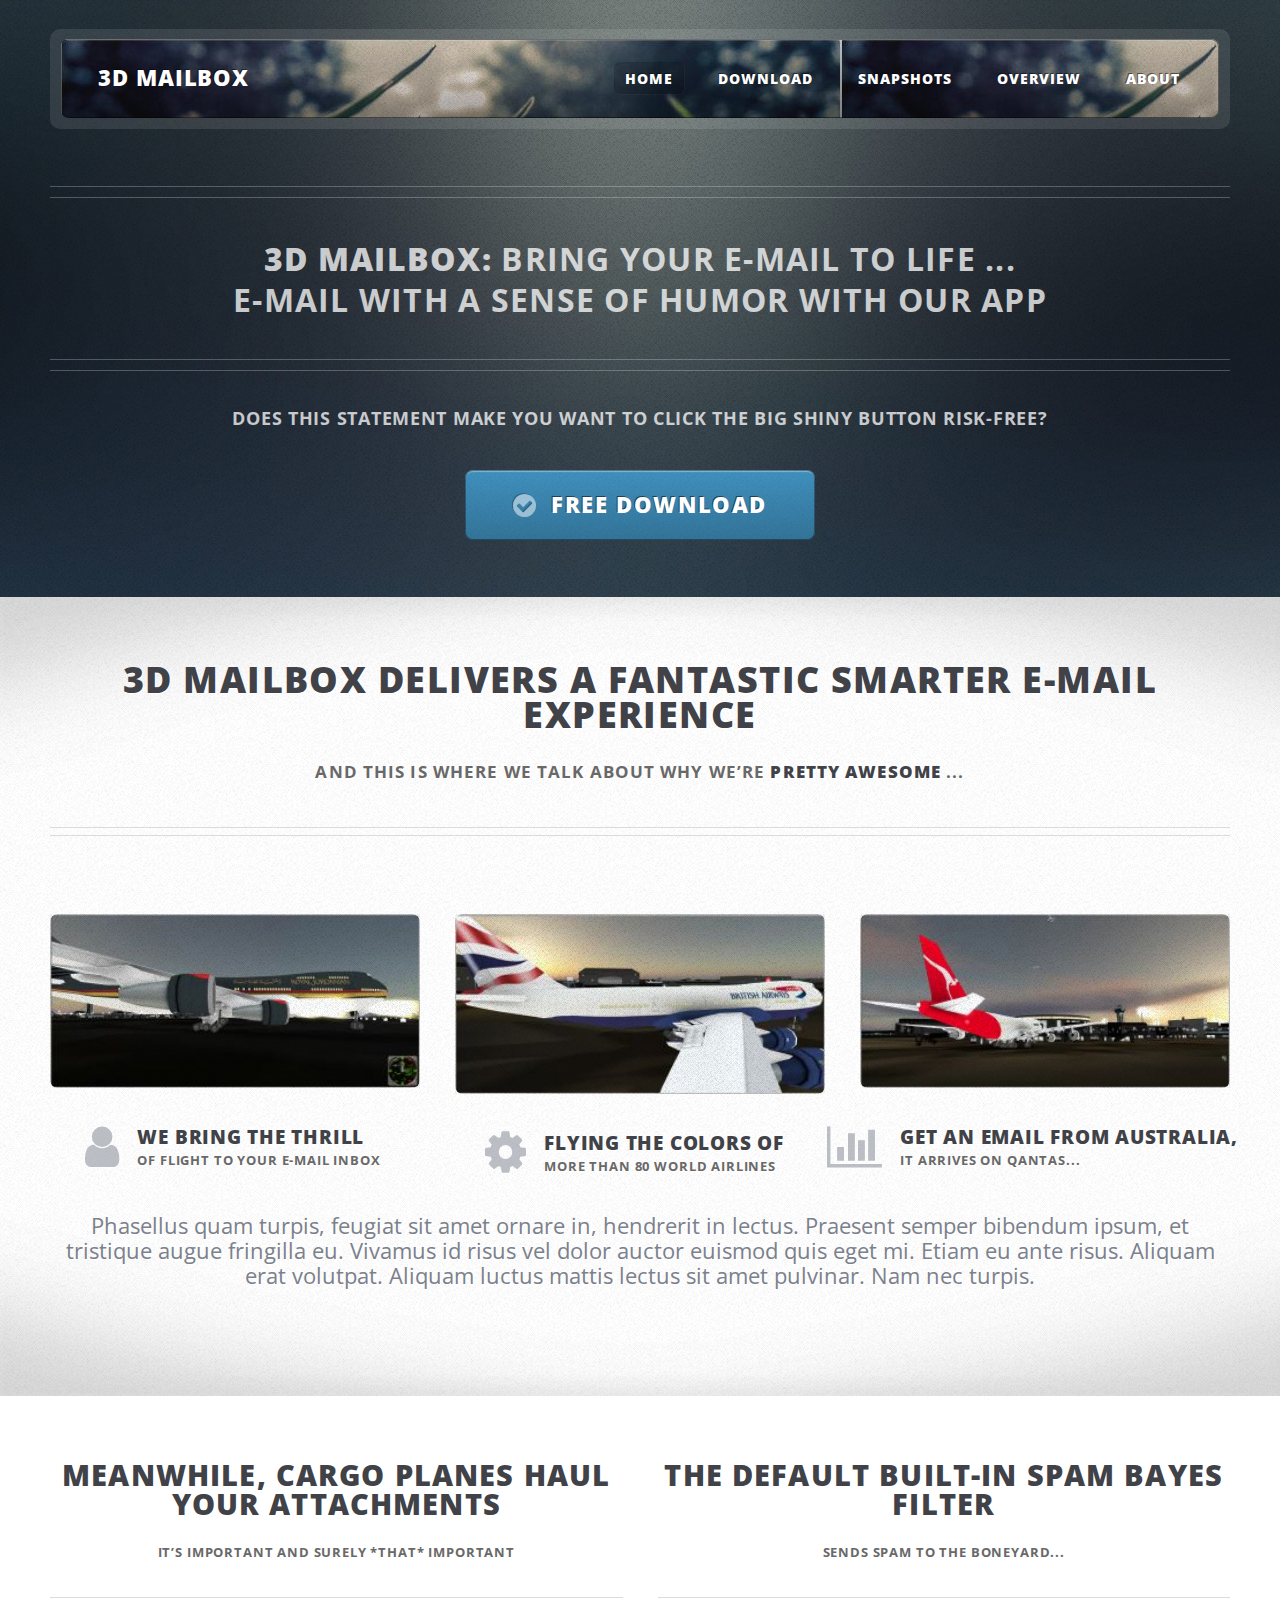
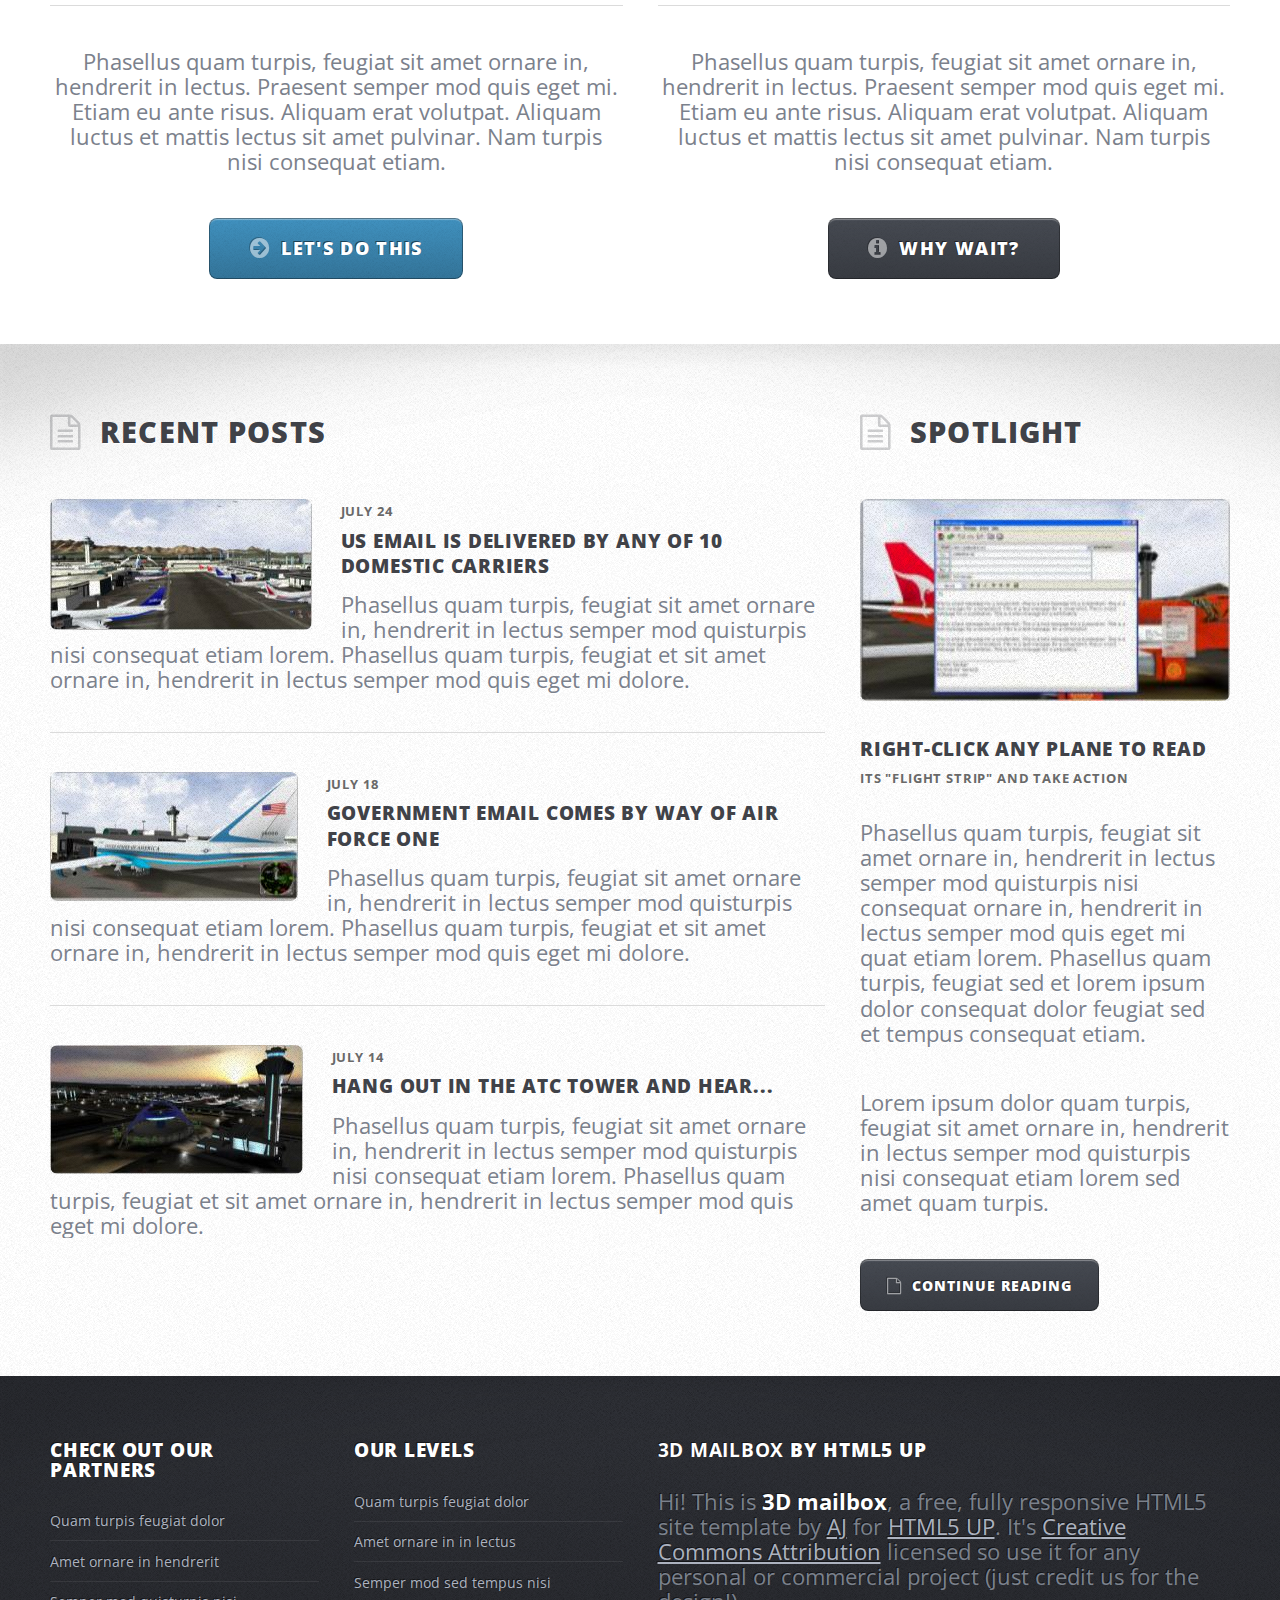
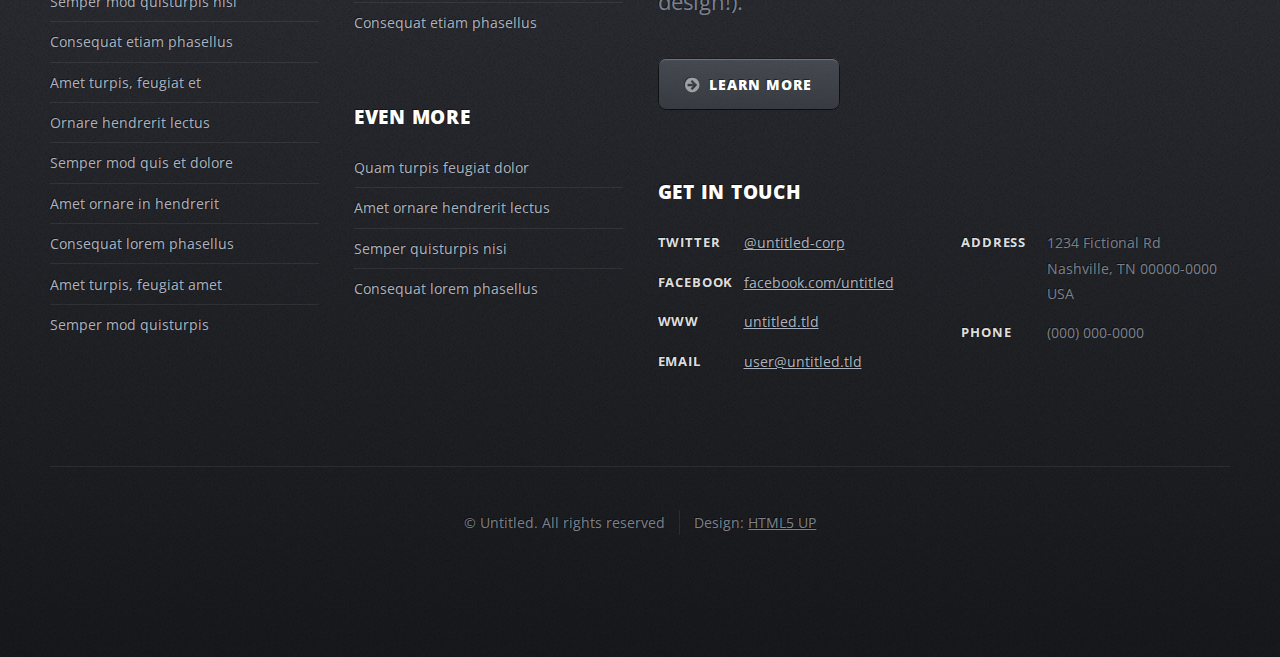
<file: index.html>
<!DOCTYPE HTML>
<!--
	ZeroFour by HTML5 UP
	html5up.net | @ajlkn
	Free for personal and commercial use under the CCA 3.0 license (html5up.net/license)
-->
<html lang="en" dir="ltr">
	<head>
		<title>ZeroFour by HTML5 UP</title>
		<meta charset="utf-8" />
		<meta name="viewport website 3D mailbox" content="width=device-width, initial-scale=1" />
		<link rel="stylesheet" href="assets/css/main.css" />
	</head>
	<body class="homepage is-preload">
		<div id="page-wrapper">

			<!-- Header -->
				<div id="header-wrapper">
					<div class="container">

						<!-- Header -->
							<header id="header">
								<div class="inner">

									<!-- Logo -->
										<h1><a href="index.html" id="logo">3D MAILBOX</a></h1>

									<!-- Nav -->
										<nav id="nav">
											<ul>
												<li class="current_page_item"><a href="index.html">HOME</a></li>
												<li>
													<a href="#">DOWNLOAD</a>
													<ul>
														<li><a href="#">TRAILERS</a></li>
														<li><a href="#">SNAPSHOTS</a></li>
														<li>
															<a href="#">OVERVIEW</a>
															<ul>
																<li><a href="#">Level_1 Miami Beach</a></li>
																<li><a href="#">Level_2 Los Angeles Airport</a></li>
																<li><a href="#">Level_3 Texas</a></li>
																<li><a href="#">Level_4 Houston</a></li>
															</ul>
														</li>
														<li><a href="#">COOL FEATURES</a></li>
													</ul>
												</li>
												<li><a href="left-sidebar.html">SNAPSHOTS</a></li>
												<li><a href="right-sidebar.html">OVERVIEW</a></li>
												<li><a href="no-sidebar.html">ABOUT</a></li>
											</ul>
										</nav>

								</div>
							</header>

						<!-- Banner -->
							<div id="banner">
								<h2><strong>3D MAILBOX:</strong> bring your e-mail to life ...
								<br />
								e-mail with a sense of humor with our <a href="http://html5up.net">app</a></h2>
								<p>Does this statement make you want to click the big shiny button risk-free?</p>
								<a href="#" class="button large icon fa-check-circle">free download</a>
							</div>
					</div>
				</div>

			<!-- Main Wrapper -->
				<div id="main-wrapper">
					<div class="wrapper style1">
						<div class="inner">

							<!-- Feature 1 -->
								<section class="container box feature1">
									<div class="row">
										<div class="col-12">
											<header class="first major">
												<h2>3D Mailbox delivers a fantastic smarter e-mail experience</h2>
												<p>And this is where we talk about why we’re <strong>pretty awesome</strong> ...</p>
											</header>
										</div>
										<div class="col-4 col-12-medium">
											<section>
												<a href="#" class="image featured" aria-label="Read more about 3D mailbox thrill"><img src="images/what.JPG" alt="" /></a>
												<header class="second icon fa-user">
													<h3>We bring the thrill</h3>
													<p>of flight to your e-mail inbox</p>
												</header>
											</section>
										</div>
										<div class="col-4 col-12-medium">
											<section>
												<a href="#" class="image featured" aria-label="Read more about 3D mailbox 80 world airlines"><img src="images/colors.JPG" alt="" /></a>
												<header class="second icon fa-cog">
													<h3>Flying the colors of</h3>
													<p>more than 80 world airlines</p>
												</header>
											</section>
										</div>
										<div class="col-4 col-12-medium">
											<section>
												<a href="#" class="image featured" aria-label="Read more about 3D mailbox email from australia"><img src="images/qantas.JPG" alt="" /></a>
												<header class="second icon fa-bar-chart-o">
													<h3>Get an email from Australia,</h3>
													<p>it arrives on Qantas...</p>
												</header>
											</section>
										</div>
										<div class="col-12">
											<p>Phasellus quam turpis, feugiat sit amet ornare in, hendrerit in lectus. Praesent semper
											bibendum ipsum, et tristique augue fringilla eu. Vivamus id risus vel dolor auctor euismod
											quis eget mi. Etiam eu ante risus. Aliquam erat volutpat. Aliquam luctus mattis lectus sit
											amet pulvinar. Nam nec turpis.</p>
										</div>
									</div>
								</section>

						</div>
					</div>
					<div class="wrapper style2">
						<div class="inner">

							<!-- Feature 2 -->
								<section class="container box feature2">
									<div class="row">
										<div class="col-6 col-12-medium">
											<section>
												<header class="major">
													<h2>Meanwhile, cargo planes haul your attachments</h2>
													<p>It’s important and surely *that* important</p>
												</header>
												<p>Phasellus quam turpis, feugiat sit amet ornare in, hendrerit in lectus.
												Praesent semper mod quis eget mi. Etiam eu ante risus. Aliquam erat volutpat.
												Aliquam luctus et mattis lectus sit amet pulvinar. Nam turpis nisi
												consequat etiam.</p>
												<footer>
													<a href="#" class="button medium icon fa-arrow-circle-right">Let's do this</a>
												</footer>
											</section>
										</div>
										<div class="col-6 col-12-medium">
											<section>
												<header class="major">
													<h2>The default built-in Spam Bayes filter</h2>
													<p>sends SPAM to the boneyard...</p>
												</header>
												<p>Phasellus quam turpis, feugiat sit amet ornare in, hendrerit in lectus.
												Praesent semper mod quis eget mi. Etiam eu ante risus. Aliquam erat volutpat.
												Aliquam luctus et mattis lectus sit amet pulvinar. Nam turpis nisi
												consequat etiam.</p>
												<footer>
													<a href="#" class="button medium alt icon fa-info-circle">Why Wait?</a>
												</footer>
											</section>
										</div>
									</div>
								</section>

							</div>
					</div>
					<div class="wrapper style3">
						<div class="inner">
							<div class="container">
								<div class="row">
									<div class="col-8 col-12-medium">

										<!-- Article list -->
											<section class="box article-list">
												<h2 class="icon fa-file-text-o">Recent Posts</h2>

												<!-- Excerpt -->
													<article class="box excerpt">
														<a href="#" class="image left" aria-label="Read more about 3D mailbox email delivered by domestic airlines"><img src="images/domestic.JPG" alt="" /></a>
														<div>
															<header>
																<span class="date">July 24</span>
																<h3><a href="#">US email is delivered by any of 10 domestic carriers</a></h3>
															</header>
															<p>Phasellus quam turpis, feugiat sit amet ornare in, hendrerit in lectus
															semper mod quisturpis nisi consequat etiam lorem. Phasellus quam turpis,
															feugiat et sit amet ornare in, hendrerit in lectus semper mod quis eget mi dolore.</p>
														</div>
													</article>

												<!-- Excerpt -->
													<article class="box excerpt">
														<a href="#" class="image left" aria-label="Read more about 3D mailbox email delivered by air force one"><img src="images/airforceone.JPG" alt="" /></a>
														<div>
															<header>
																<span class="date">July 18</span>
																<h3><a href="#"> government email comes by way of Air Force One</a></h3>
															</header>
															<p>Phasellus quam turpis, feugiat sit amet ornare in, hendrerit in lectus
															semper mod quisturpis nisi consequat etiam lorem. Phasellus quam turpis,
															feugiat et sit amet ornare in, hendrerit in lectus semper mod quis eget mi dolore.</p>
														</div>
													</article>

												<!-- Excerpt -->
													<article class="box excerpt">
														<a href="#" class="image left" aria-label="Read more about 3D mailbox airfield ATC tower"><img src="images/tower.JPG" alt="" /></a>
														<div>
															<header>
																<span class="date">July 14</span>
																<h3><a href="#">Hang out in the ATC tower and hear...</a></h3>
															</header>
															<p>Phasellus quam turpis, feugiat sit amet ornare in, hendrerit in lectus
															semper mod quisturpis nisi consequat etiam lorem. Phasellus quam turpis,
															feugiat et sit amet ornare in, hendrerit in lectus semper mod quis eget mi dolore.</p>
														</div>
													</article>

											</section>
									</div>
									<div class="col-4 col-12-medium">

										<!-- Spotlight -->
											<section class="box spotlight">
												<h2 class="icon fa-file-text-o">Spotlight</h2>
												<article>
													<a href="#" class="image featured" aria-label="Read more about 3D mailbox read your email"><img src="images/inoutbox.JPG" alt=""></a>
													<header>
														<h3><a href="#">Right-click any plane to read</a></h3>
														<p>its "flight strip" and take action</p>
													</header>
													<p>Phasellus quam turpis, feugiat sit amet ornare in, hendrerit in lectus semper mod
													quisturpis nisi consequat ornare in, hendrerit in lectus semper mod quis eget mi quat etiam
													lorem. Phasellus quam turpis, feugiat sed et lorem ipsum dolor consequat dolor feugiat sed
													et tempus consequat etiam.</p>
													<p>Lorem ipsum dolor quam turpis, feugiat sit amet ornare in, hendrerit in lectus semper
													mod quisturpis nisi consequat etiam lorem sed amet quam turpis.</p>
													<footer>
														<a href="#" class="button alt icon fa-file-o">Continue Reading</a>
													</footer>
												</article>
											</section>

									</div>
								</div>
							</div>
						</div>
					</div>
				</div>

			<!-- Footer Wrapper -->
				<div id="footer-wrapper">
					<footer id="footer" class="container">
						<div class="row">
							<div class="col-3 col-6-medium col-12-small">

								<!-- Links -->
									<section>
										<h2>check out our partners</h2>
										<ul class="divided">
											<li><a href="#">Quam turpis feugiat dolor</a></li>
											<li><a href="#">Amet ornare in hendrerit </a></li>
											<li><a href="#">Semper mod quisturpis nisi</a></li>
											<li><a href="#">Consequat etiam phasellus</a></li>
											<li><a href="#">Amet turpis, feugiat et</a></li>
											<li><a href="#">Ornare hendrerit lectus</a></li>
											<li><a href="#">Semper mod quis et dolore</a></li>
											<li><a href="#">Amet ornare in hendrerit</a></li>
											<li><a href="#">Consequat lorem phasellus</a></li>
											<li><a href="#">Amet turpis, feugiat amet</a></li>
											<li><a href="#">Semper mod quisturpis</a></li>
										</ul>
									</section>

							</div>
							<div class="col-3 col-6-medium col-12-small">

								<!-- Links -->
									<section>
										<h2>our levels</h2>
										<ul class="divided">
											<li><a href="#">Quam turpis feugiat dolor</a></li>
											<li><a href="#">Amet ornare in in lectus</a></li>
											<li><a href="#">Semper mod sed tempus nisi</a></li>
											<li><a href="#">Consequat etiam phasellus</a></li>
										</ul>
									</section>

								<!-- Links -->
									<section>
										<h2>Even More</h2>
										<ul class="divided">
											<li><a href="#">Quam turpis feugiat dolor</a></li>
											<li><a href="#">Amet ornare hendrerit lectus</a></li>
											<li><a href="#">Semper quisturpis nisi</a></li>
											<li><a href="#">Consequat lorem phasellus</a></li>
										</ul>
									</section>

							</div>
							<div class="col-6 col-12-medium imp-medium">

								<!-- About -->
									<section>
										<h2><strong>3D mailbox</strong> by HTML5 UP</h2>
										<p>Hi! This is <strong>3D mailbox</strong>, a free, fully responsive HTML5 site
										template by <a href="http://twitter.com/ajlkn">AJ</a> for <a href="http://html5up.net/">HTML5 UP</a>.
										It's <a href="http://html5up.net/license/">Creative Commons Attribution</a>
										licensed so use it for any personal or commercial project (just credit us
										for the design!).</p>
										<a href="#" class="button alt icon fa-arrow-circle-right">Learn More</a>
									</section>

								<!-- Contact -->
									<section>
										<h2>Get in touch</h2>
										<div>
											<div class="row">
												<div class="col-6 col-12-small">
													<dl class="contact">
														<dt>Twitter</dt>
														<dd><a href="#">@untitled-corp</a></dd>
														<dt>Facebook</dt>
														<dd><a href="#">facebook.com/untitled</a></dd>
														<dt>WWW</dt>
														<dd><a href="#">untitled.tld</a></dd>
														<dt>Email</dt>
														<dd><a href="#">user@untitled.tld</a></dd>
													</dl>
												</div>
												<div class="col-6 col-12-small">
													<dl class="contact">
														<dt>Address</dt>
														<dd>
															1234 Fictional Rd<br />
															Nashville, TN 00000-0000<br />
															USA
														</dd>
														<dt>Phone</dt>
														<dd>(000) 000-0000</dd>
													</dl>
												</div>
											</div>
										</div>
									</section>

							</div>
							<div class="col-12">
								<div id="copyright">
									<ul class="menu">
										<li>&copy; Untitled. All rights reserved</li><li>Design: <a href="http://html5up.net">HTML5 UP</a></li>
									</ul>
								</div>
							</div>
						</div>
					</footer>
				</div>

		</div>

		<!-- Scripts -->
			<script src="assets/js/jquery.min.js"></script>
			<script src="assets/js/jquery.dropotron.min.js"></script>
			<script src="assets/js/browser.min.js"></script>
			<script src="assets/js/breakpoints.min.js"></script>
			<script src="assets/js/util.js"></script>
			<script src="assets/js/main.js"></script>

	</body>
</html>
</file>
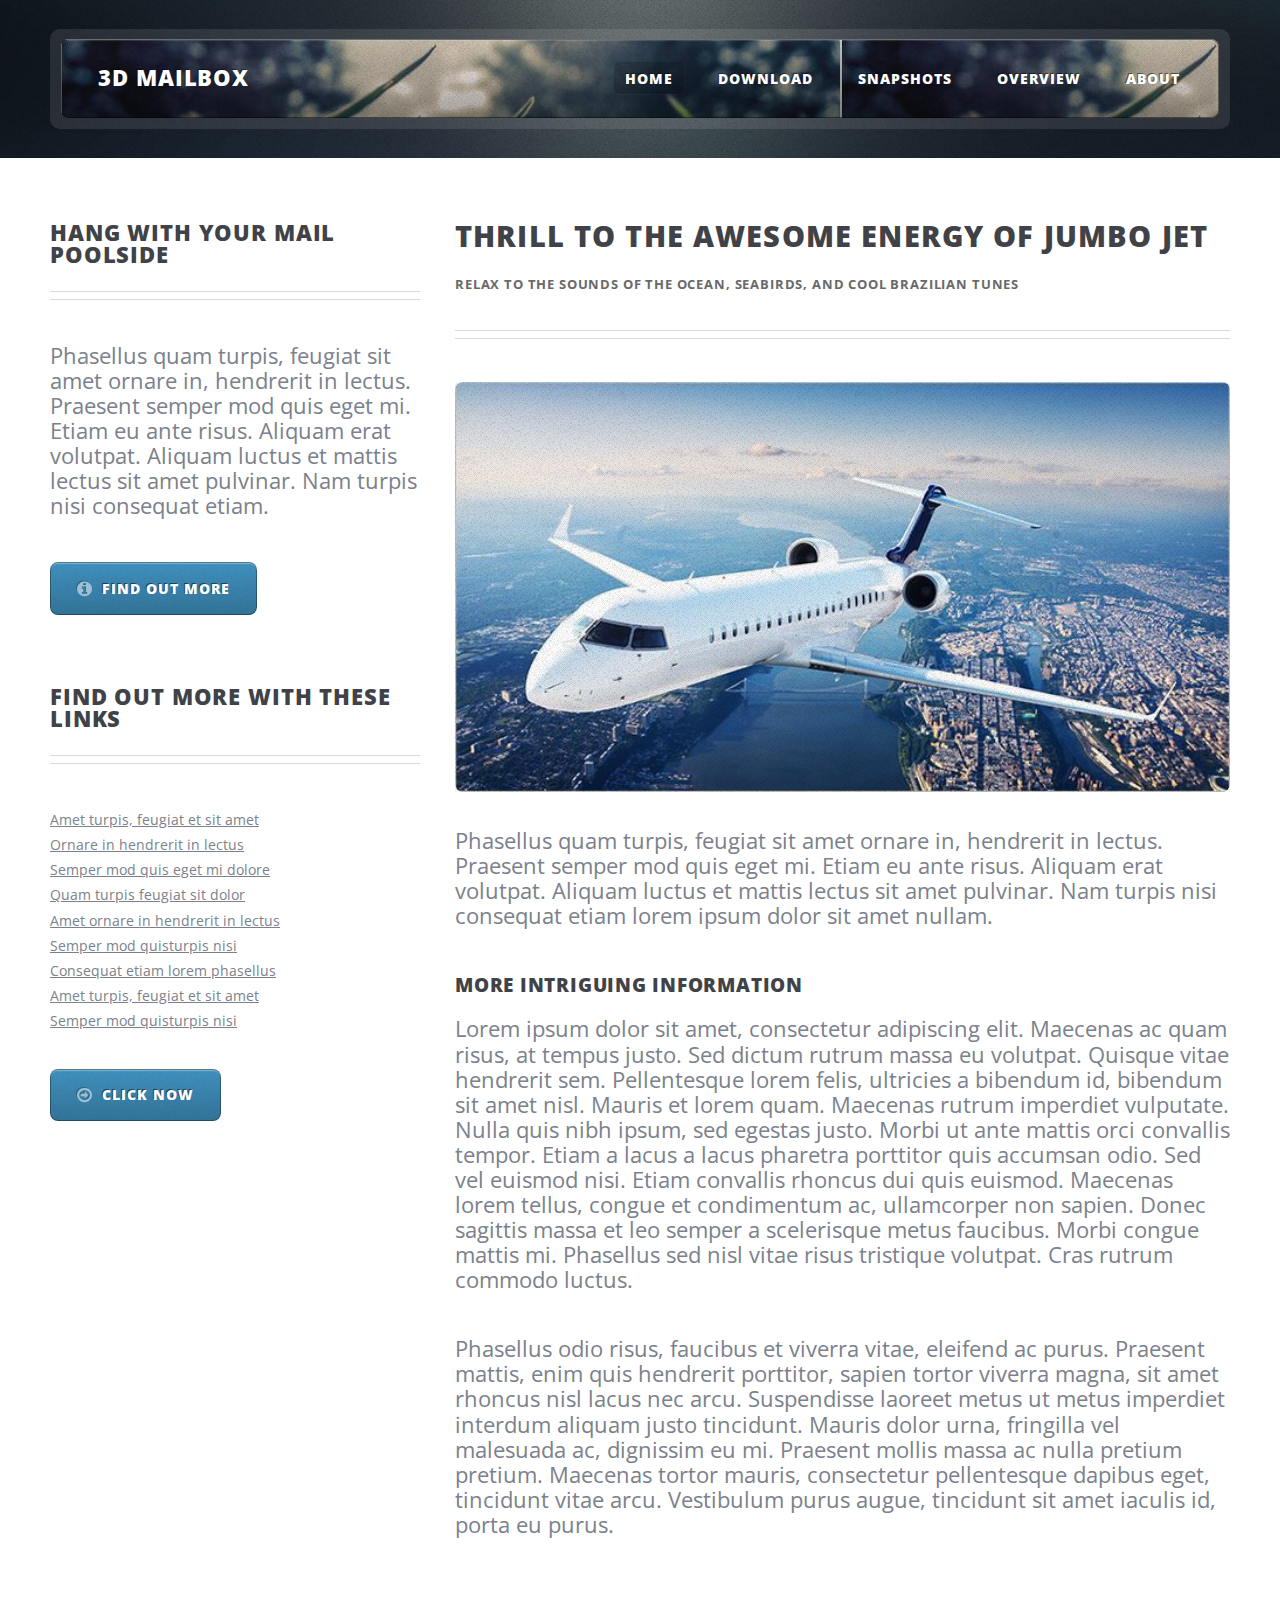
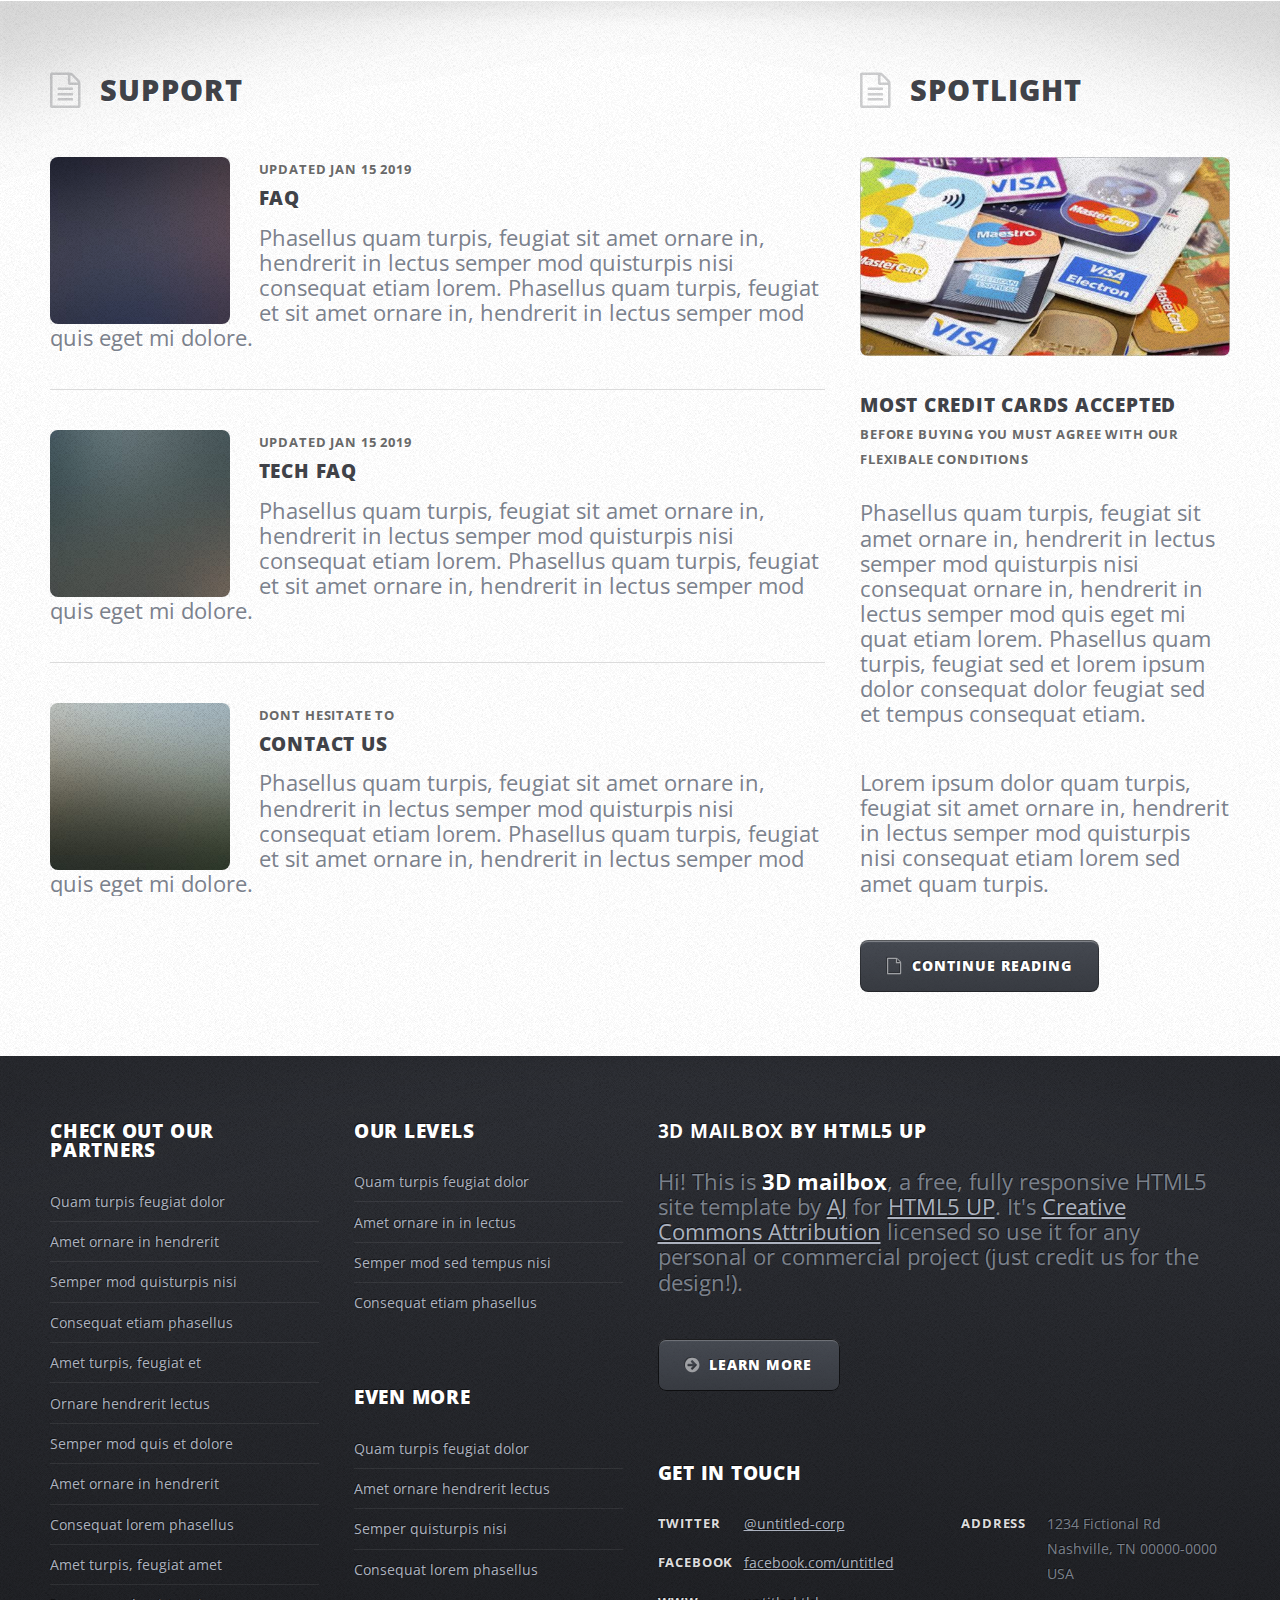
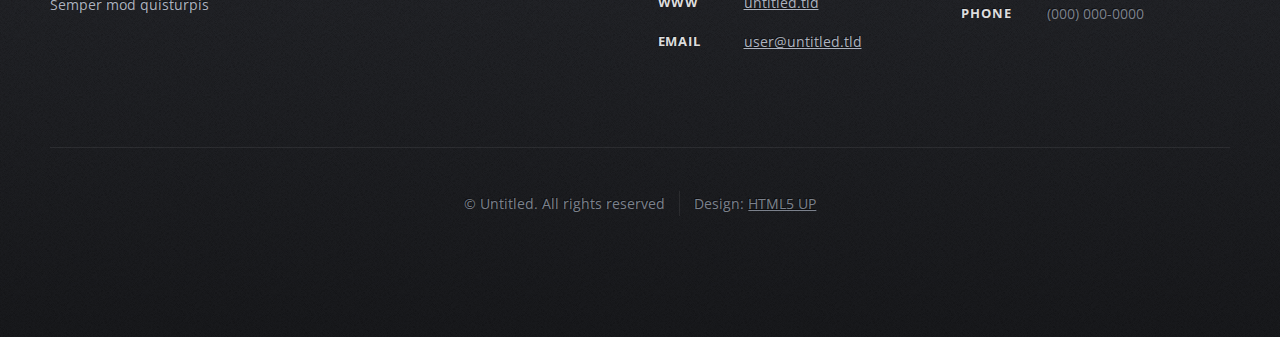
<file: left-sidebar.html>
<!DOCTYPE HTML>
<!--
	ZeroFour by HTML5 UP
	html5up.net | @ajlkn
	Free for personal and commercial use under the CCA 3.0 license (html5up.net/license)
-->
<html lang="en" dir="ltr">
	<head>
		<title>Left Sidebar - ZeroFour by HTML5 UP</title>
		<meta charset="utf-8" />
		<meta name="viewport website 3D mailbox" content="width=device-width, initial-scale=1" />
		<link rel="stylesheet" href="assets/css/main.css" />
	</head>
	<body class="left-sidebar is-preload">
		<div id="page-wrapper">

			<!-- Header Wrapper -->
				<div id="header-wrapper">
					<div class="container">

						<!-- Header -->
							<header id="header">
								<div class="inner">

									<!-- Logo -->
									<h1><a href="index.html" id="logo">3D MAILBOX</a></h1>

									<!-- Nav -->
										<nav id="nav">
											<ul>
												<li class="current_page_item"><a href="index.html">HOME</a></li>
												<li>
													<a href="#">DOWNLOAD</a>
													<ul>
														<li><a href="#">TRAILERS</a></li>
														<li><a href="#">SNAPSHOTS</a></li>
														<li>
															<a href="#">OVERVIEW</a>
															<ul>
																<li><a href="#">Level_1 Miami Beach</a></li>
																<li><a href="#">Level_2 Los Angeles Airport</a></li>
																<li><a href="#">Level_3 Texas</a></li>
																<li><a href="#">Level_4 Houston</a></li>
															</ul>
														</li>
														<li><a href="#">COOL FEATURES</a></li>
													</ul>
												</li>
												<li><a href="left-sidebar.html">SNAPSHOTS</a></li>
												<li><a href="right-sidebar.html">OVERVIEW</a></li>
												<li><a href="no-sidebar.html">ABOUT</a></li>
											</ul>
										</nav>

								</div>
							</header>

					</div>
				</div>

			<!-- Main Wrapper -->
				<div id="main-wrapper">
					<div class="wrapper style2">
						<div class="inner">
							<div class="container">
								<div class="row">
									<div class="col-4 col-12-medium">
										<div id="sidebar">

											<!-- Sidebar -->

												<section>
													<header class="major">
														<h2>Hang with your mail poolside</h2>
													</header>
													<p>Phasellus quam turpis, feugiat sit amet ornare in, hendrerit in lectus.
													Praesent semper mod quis eget mi. Etiam eu ante risus. Aliquam erat volutpat.
													Aliquam luctus et mattis lectus sit amet pulvinar. Nam turpis nisi
													consequat etiam.</p>
													<footer>
														<a href="#" class="button icon fa-info-circle">Find out more</a>
													</footer>
												</section>

												<section>
													<header class="major">
														<h2>find out more with these links</h2>
													</header>
													<ul class="style2">
														<li><a href="#">Amet turpis, feugiat et sit amet</a></li>
														<li><a href="#">Ornare in hendrerit in lectus</a></li>
														<li><a href="#">Semper mod quis eget mi dolore</a></li>
														<li><a href="#">Quam turpis feugiat sit dolor</a></li>
														<li><a href="#">Amet ornare in hendrerit in lectus</a></li>
														<li><a href="#">Semper mod quisturpis nisi</a></li>
														<li><a href="#">Consequat etiam lorem phasellus</a></li>
														<li><a href="#">Amet turpis, feugiat et sit amet</a></li>
														<li><a href="#">Semper mod quisturpis nisi</a></li>
													</ul>
													<footer>
														<a href="#" class="button icon fa-arrow-circle-o-right">click now</a>
													</footer>
												</section>

										</div>
									</div>
									<div class="col-8 col-12-medium imp-medium">
										<div id="content">

											<!-- Content -->

												<article>
													<header class="major">
														<h2>Thrill to the awesome energy of jumbo jet</h2>
														<p>relax to the sounds of the ocean, seabirds, and cool Brazilian tunes</p>
													</header>

													<span class="image featured" aria-label="Read more about 3D mailbox thrill"><img src="images/airplane.JPG" alt="" /></span>

													<p>Phasellus quam turpis, feugiat sit amet ornare in, hendrerit in lectus.
													Praesent semper mod quis eget mi. Etiam eu ante risus. Aliquam erat volutpat.
													Aliquam luctus et mattis lectus sit amet pulvinar. Nam turpis nisi
													consequat etiam lorem ipsum dolor sit amet nullam.</p>

													<h3>More intriguing information</h3>
													<p>Lorem ipsum dolor sit amet, consectetur adipiscing elit. Maecenas ac quam risus, at tempus
													justo. Sed dictum rutrum massa eu volutpat. Quisque vitae hendrerit sem. Pellentesque lorem felis,
													ultricies a bibendum id, bibendum sit amet nisl. Mauris et lorem quam. Maecenas rutrum imperdiet
													vulputate. Nulla quis nibh ipsum, sed egestas justo. Morbi ut ante mattis orci convallis tempor.
													Etiam a lacus a lacus pharetra porttitor quis accumsan odio. Sed vel euismod nisi. Etiam convallis
													rhoncus dui quis euismod. Maecenas lorem tellus, congue et condimentum ac, ullamcorper non sapien.
													Donec sagittis massa et leo semper a scelerisque metus faucibus. Morbi congue mattis mi.
													Phasellus sed nisl vitae risus tristique volutpat. Cras rutrum commodo luctus.</p>

													<p>Phasellus odio risus, faucibus et viverra vitae, eleifend ac purus. Praesent mattis, enim
													quis hendrerit porttitor, sapien tortor viverra magna, sit amet rhoncus nisl lacus nec arcu.
													Suspendisse laoreet metus ut metus imperdiet interdum aliquam justo tincidunt. Mauris dolor urna,
													fringilla vel malesuada ac, dignissim eu mi. Praesent mollis massa ac nulla pretium pretium.
													Maecenas tortor mauris, consectetur pellentesque dapibus eget, tincidunt vitae arcu.
													Vestibulum purus augue, tincidunt sit amet iaculis id, porta eu purus.</p>
												</article>

										</div>
									</div>
								</div>
							</div>
						</div>
					</div>
					<div class="wrapper style3">
						<div class="inner">
							<div class="container">
								<div class="row">
									<div class="col-8 col-12-medium">

										<!-- Article list -->
											<section class="box article-list">
												<h2 class="icon fa-file-text-o">support</h2>

												<!-- Excerpt -->
													<article class="box excerpt">
														<a href="#" class="image left" aria-label="Read more about 3D mailbox faq"><img src="images/pic04.jpg" alt="" /></a>
														<div>
															<header>
																<span class="date">updated JAN 15 2019</span>
																<h3><a href="#">faq</a></h3>
															</header>
															<p>Phasellus quam turpis, feugiat sit amet ornare in, hendrerit in lectus
															semper mod quisturpis nisi consequat etiam lorem. Phasellus quam turpis,
															feugiat et sit amet ornare in, hendrerit in lectus semper mod quis eget mi dolore.</p>
														</div>
													</article>

												<!-- Excerpt -->
													<article class="box excerpt">
														<a href="#" class="image left" aria-label="Read more about 3D mailbox tech faq"><img src="images/pic05.jpg" alt="" /></a>
														<div>
															<header>
																<span class="date">updated JAN 15 2019</span>
																<h3><a href="#">tech faq</a></h3>
															</header>
															<p>Phasellus quam turpis, feugiat sit amet ornare in, hendrerit in lectus
															semper mod quisturpis nisi consequat etiam lorem. Phasellus quam turpis,
															feugiat et sit amet ornare in, hendrerit in lectus semper mod quis eget mi dolore.</p>
														</div>
													</article>

												<!-- Excerpt -->
													<article class="box excerpt">
														<a href="#" class="image left" aria-label="Read more about 3D mailbox contact us"><img src="images/pic06.jpg" alt="" /></a>
														<div>
															<header>
																<span class="date">dont hesitate to</span>
																<h3><a href="#">contact us</a></h3>
															</header>
															<p>Phasellus quam turpis, feugiat sit amet ornare in, hendrerit in lectus
															semper mod quisturpis nisi consequat etiam lorem. Phasellus quam turpis,
															feugiat et sit amet ornare in, hendrerit in lectus semper mod quis eget mi dolore.</p>
														</div>
													</article>

											</section>
									</div>
									<div class="col-4 col-12-medium">

										<!-- Spotlight -->
											<section class="box spotlight">
												<h2 class="icon fa-file-text-o">Spotlight</h2>
												<article>
													<a href="#" class="image featured" aria-label="Read more about 3D mailbox creditcards"><img src="images/creditcards.JPG" alt=""></a>
													<header>
														<h3><a href="#">most credit cards accepted</a></h3>
														<p>before buying you must agree with our flexibale conditions</p>
													</header>
													<p>Phasellus quam turpis, feugiat sit amet ornare in, hendrerit in lectus semper mod
													quisturpis nisi consequat ornare in, hendrerit in lectus semper mod quis eget mi quat etiam
													lorem. Phasellus quam turpis, feugiat sed et lorem ipsum dolor consequat dolor feugiat sed
													et tempus consequat etiam.</p>
													<p>Lorem ipsum dolor quam turpis, feugiat sit amet ornare in, hendrerit in lectus semper
													mod quisturpis nisi consequat etiam lorem sed amet quam turpis.</p>
													<footer>
														<a href="#" class="button alt icon fa-file-o">Continue Reading</a>
													</footer>
												</article>
											</section>

									</div>
								</div>
							</div>
						</div>
					</div>
				</div>

			<!-- Footer Wrapper -->
				<div id="footer-wrapper">
					<footer id="footer" class="container">
						<div class="row">
							<div class="col-3 col-6-medium col-12-small">

								<!-- Links -->
									<section>
										<h2>check out our partners</h2>
										<ul class="divided">
											<li><a href="#">Quam turpis feugiat dolor</a></li>
											<li><a href="#">Amet ornare in hendrerit </a></li>
											<li><a href="#">Semper mod quisturpis nisi</a></li>
											<li><a href="#">Consequat etiam phasellus</a></li>
											<li><a href="#">Amet turpis, feugiat et</a></li>
											<li><a href="#">Ornare hendrerit lectus</a></li>
											<li><a href="#">Semper mod quis et dolore</a></li>
											<li><a href="#">Amet ornare in hendrerit</a></li>
											<li><a href="#">Consequat lorem phasellus</a></li>
											<li><a href="#">Amet turpis, feugiat amet</a></li>
											<li><a href="#">Semper mod quisturpis</a></li>
										</ul>
									</section>

							</div>
							<div class="col-3 col-6-medium col-12-small">

								<!-- Links -->
									<section>
										<h2>our levels</h2>
										<ul class="divided">
											<li><a href="#">Quam turpis feugiat dolor</a></li>
											<li><a href="#">Amet ornare in in lectus</a></li>
											<li><a href="#">Semper mod sed tempus nisi</a></li>
											<li><a href="#">Consequat etiam phasellus</a></li>
										</ul>
									</section>

								<!-- Links -->
									<section>
										<h2>Even More</h2>
										<ul class="divided">
											<li><a href="#">Quam turpis feugiat dolor</a></li>
											<li><a href="#">Amet ornare hendrerit lectus</a></li>
											<li><a href="#">Semper quisturpis nisi</a></li>
											<li><a href="#">Consequat lorem phasellus</a></li>
										</ul>
									</section>

							</div>
							<div class="col-6 col-12-medium imp-medium">

								<!-- About -->
									<section>
										<h2><strong>3D mailbox</strong> by HTML5 UP</h2>
										<p>Hi! This is <strong>3D mailbox</strong>, a free, fully responsive HTML5 site
										template by <a href="http://twitter.com/ajlkn">AJ</a> for <a href="http://html5up.net/">HTML5 UP</a>.
										It's <a href="http://html5up.net/license/">Creative Commons Attribution</a>
										licensed so use it for any personal or commercial project (just credit us
										for the design!).</p>
										<a href="#" class="button alt icon fa-arrow-circle-right">Learn More</a>
									</section>

								<!-- Contact -->
									<section>
										<h2>Get in touch</h2>
										<div>
											<div class="row">
												<div class="col-6 col-12-small">
													<dl class="contact">
														<dt>Twitter</dt>
														<dd><a href="#">@untitled-corp</a></dd>
														<dt>Facebook</dt>
														<dd><a href="#">facebook.com/untitled</a></dd>
														<dt>WWW</dt>
														<dd><a href="#">untitled.tld</a></dd>
														<dt>Email</dt>
														<dd><a href="#">user@untitled.tld</a></dd>
													</dl>
												</div>
												<div class="col-6 col-12-small">
													<dl class="contact">
														<dt>Address</dt>
														<dd>
															1234 Fictional Rd<br />
															Nashville, TN 00000-0000<br />
															USA
														</dd>
														<dt>Phone</dt>
														<dd>(000) 000-0000</dd>
													</dl>
												</div>
											</div>
										</div>
									</section>

							</div>
							<div class="col-12">
								<div id="copyright">
									<ul class="menu">
										<li>&copy; Untitled. All rights reserved</li><li>Design: <a href="http://html5up.net">HTML5 UP</a></li>
									</ul>
								</div>
							</div>
						</div>
					</footer>
				</div>

		</div>

		<!-- Scripts -->
			<script src="assets/js/jquery.min.js"></script>
			<script src="assets/js/jquery.dropotron.min.js"></script>
			<script src="assets/js/browser.min.js"></script>
			<script src="assets/js/breakpoints.min.js"></script>
			<script src="assets/js/util.js"></script>
			<script src="assets/js/main.js"></script>

	</body>
</html>
</file>
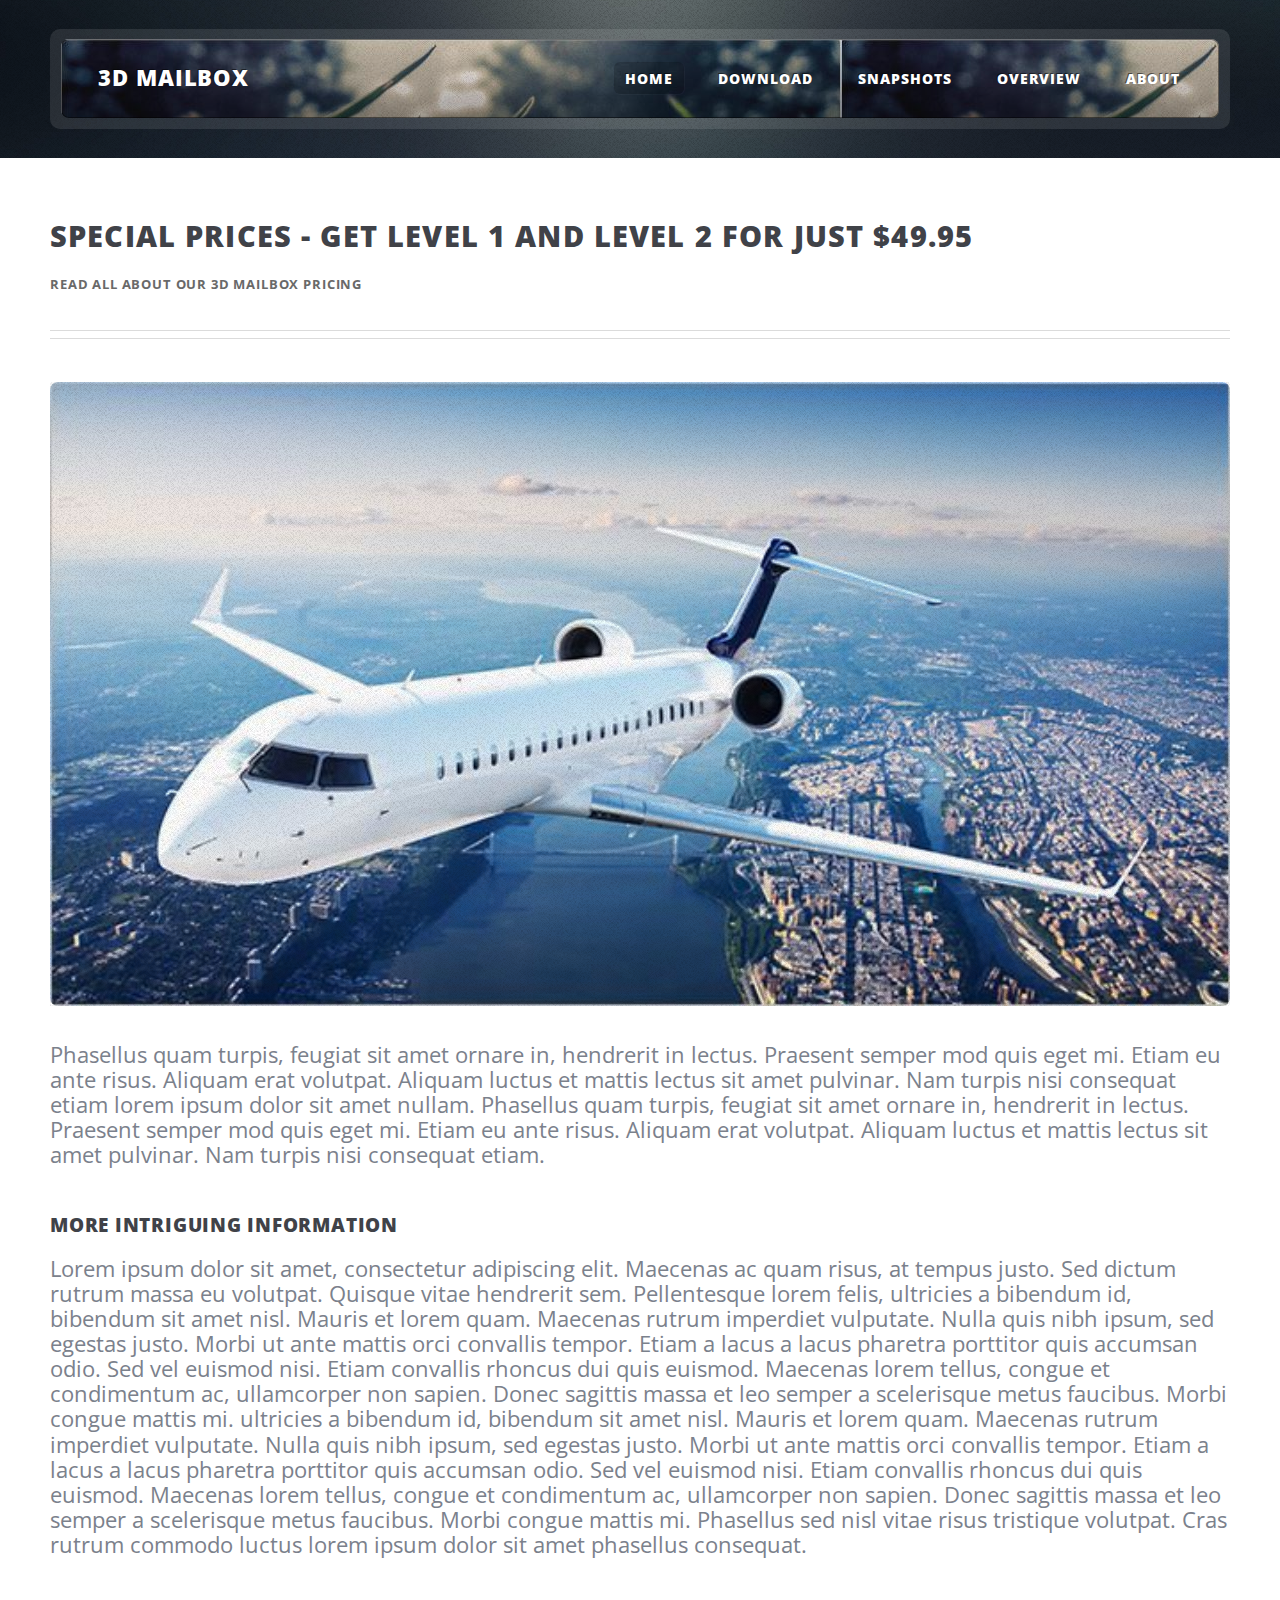
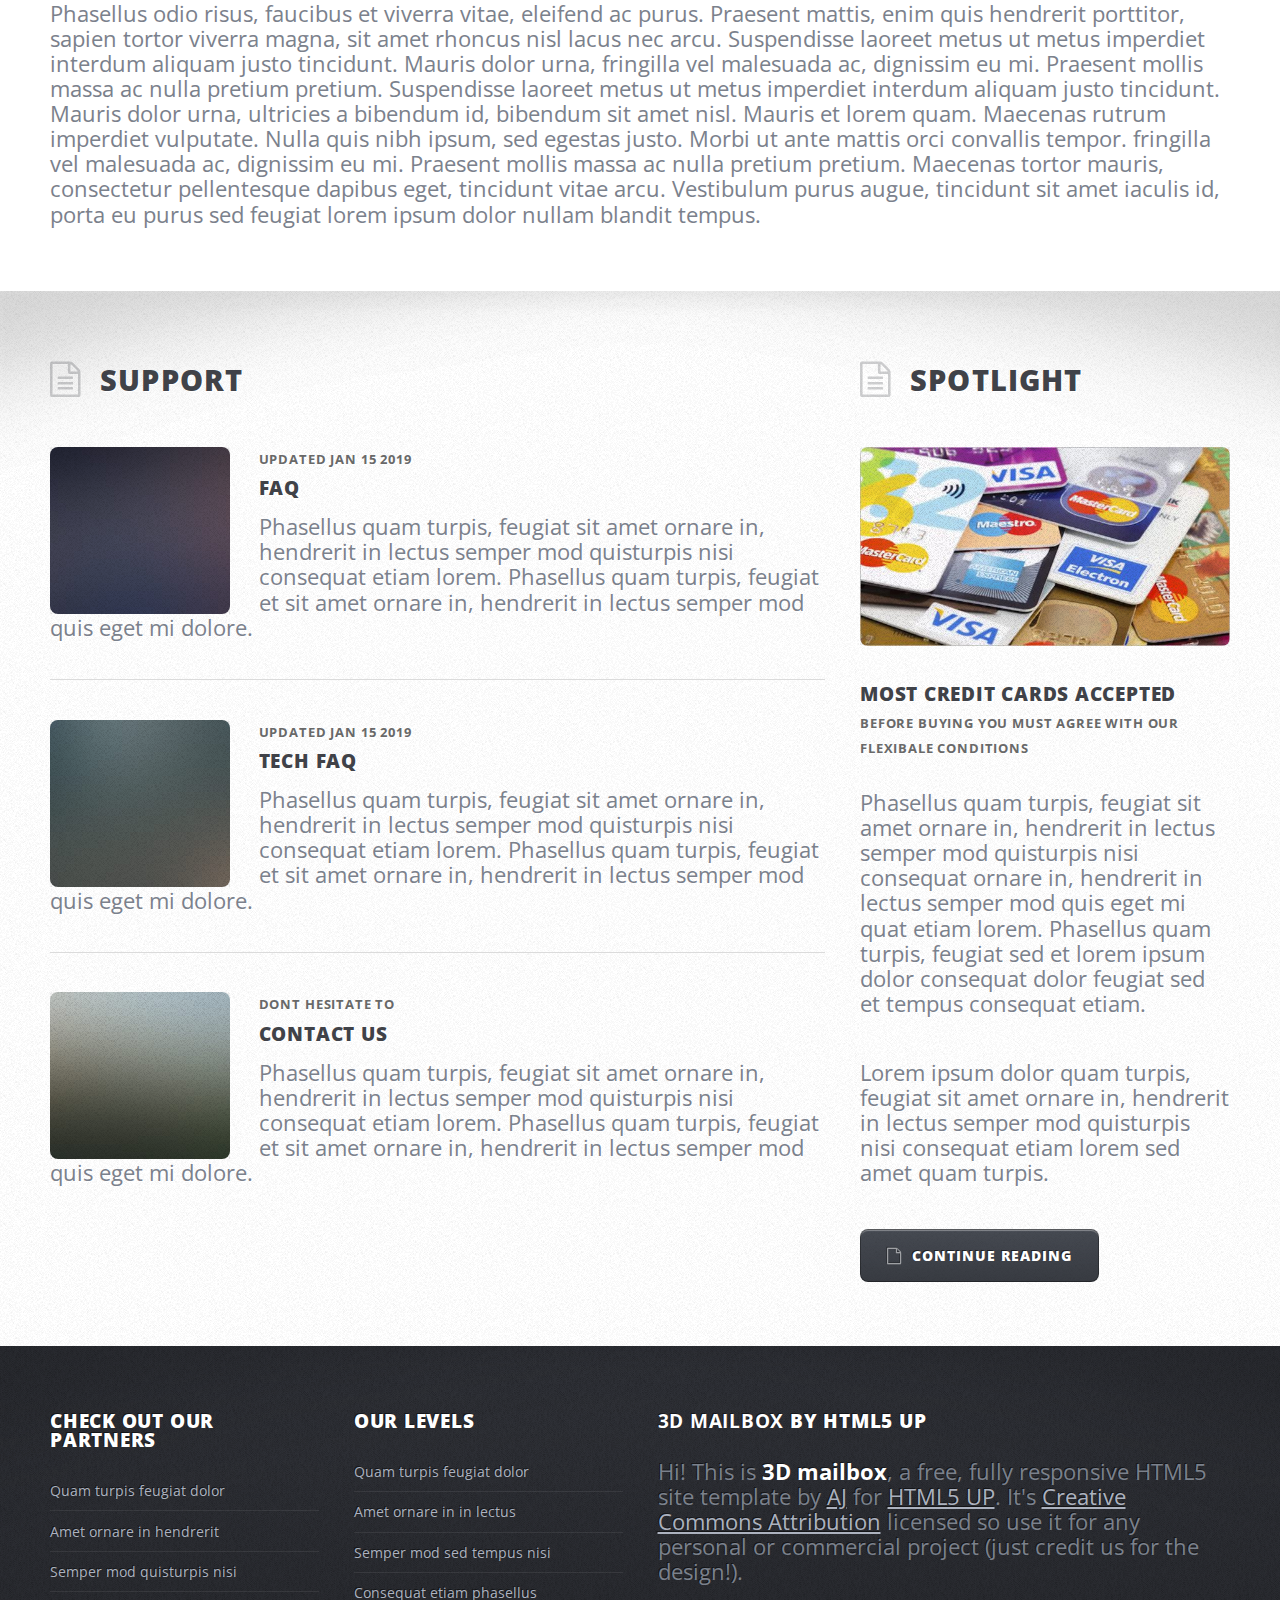
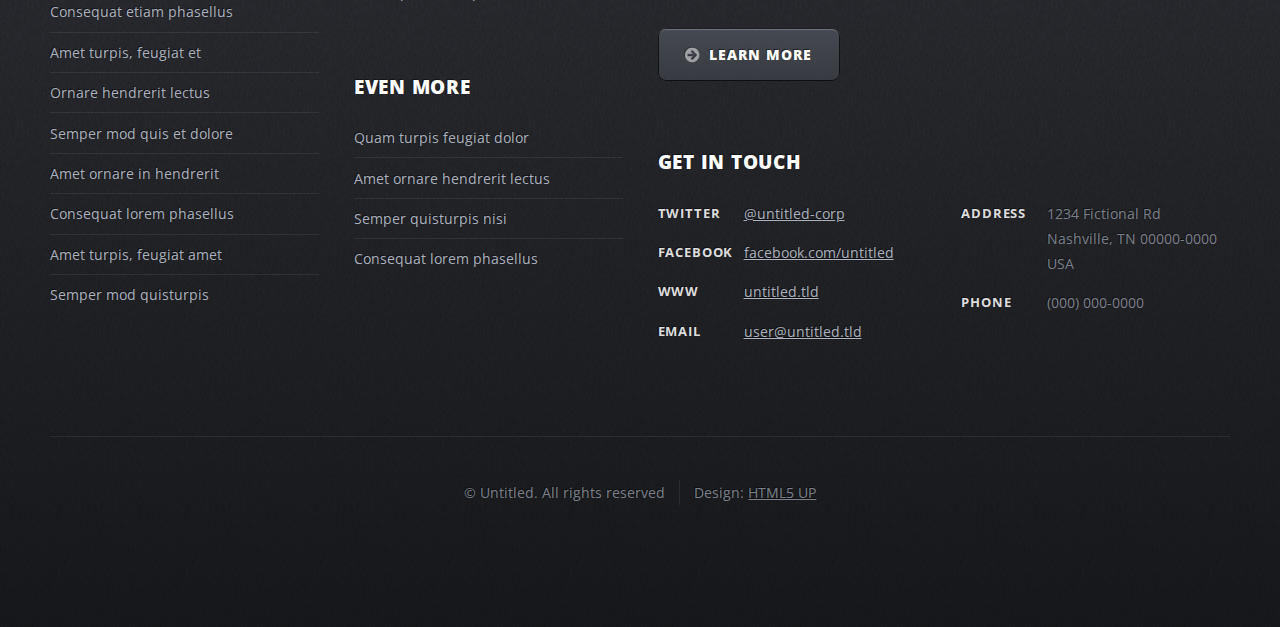
<file: no-sidebar.html>
<!DOCTYPE HTML>
<!--
	ZeroFour by HTML5 UP
	html5up.net | @ajlkn
	Free for personal and commercial use under the CCA 3.0 license (html5up.net/license)
-->
<html lang="en" dir="ltr">
	<head>
		<title>No Sidebar - ZeroFour by HTML5 UP</title>
		<meta charset="utf-8" />
		<meta name="viewport website 3D mailbox" content="width=device-width, initial-scale=1" />
		<link rel="stylesheet" href="assets/css/main.css" />
	</head>
	<body class="no-sidebar is-preload">
		<div id="page-wrapper">

			<!-- Header Wrapper -->
				<div id="header-wrapper">
					<div class="container">

						<!-- Header -->
							<header id="header">
								<div class="inner">

									<!-- Logo -->
									<h1><a href="index.html" id="logo">3D MAILBOX</a></h1>

									<!-- Nav -->
										<nav id="nav">
											<ul>
												<li class="current_page_item"><a href="index.html">HOME</a></li>
												<li>
													<a href="#">DOWNLOAD</a>
													<ul>
														<li><a href="#">TRAILERS</a></li>
														<li><a href="#">SNAPSHOTS</a></li>
														<li>
															<a href="#">OVERVIEW</a>
															<ul>
																<li><a href="#">Level_1 Miami Beach</a></li>
																<li><a href="#">Level_2 Los Angeles Airport</a></li>
																<li><a href="#">Level_3 Texas</a></li>
																<li><a href="#">Level_4 Houston</a></li>
															</ul>
														</li>
														<li><a href="#">COOL FEATURES</a></li>
													</ul>
												</li>
												<li><a href="left-sidebar.html">SNAPSHOTS</a></li>
												<li><a href="right-sidebar.html">OVERVIEW</a></li>
												<li><a href="no-sidebar.html">ABOUT</a></li>
											</ul>
										</nav>

								</div>
							</header>

					</div>
				</div>

			<!-- Main Wrapper -->
				<div id="main-wrapper">
					<div class="wrapper style2">
						<div class="inner">
							<div class="container">
								<div id="content">

									<!-- Content -->

										<article>
											<header class="major">
												<h2>Special Prices - Get Level 1 and Level 2 for just $49.95 </h2>
												<p>read all about our 3D mailbox pricing</p>
											</header>

											<span class="image featured" aria-label="Read more about 3D mailbox special prices"><img src="images/airplane.JPG" alt="" /></span>

											<p>Phasellus quam turpis, feugiat sit amet ornare in, hendrerit in lectus.
											Praesent semper mod quis eget mi. Etiam eu ante risus. Aliquam erat volutpat.
											Aliquam luctus et mattis lectus sit amet pulvinar. Nam turpis nisi
											consequat etiam lorem ipsum dolor sit amet nullam. Phasellus quam turpis,
											feugiat sit amet ornare in, hendrerit in lectus. Praesent semper mod quis
											eget mi. Etiam eu ante risus. Aliquam erat volutpat. Aliquam luctus et
											mattis lectus sit amet pulvinar. Nam turpis nisi consequat etiam.</p>

											<h3>More intriguing information</h3>
											<p>Lorem ipsum dolor sit amet, consectetur adipiscing elit. Maecenas ac quam risus, at tempus
											justo. Sed dictum rutrum massa eu volutpat. Quisque vitae hendrerit sem. Pellentesque lorem felis,
											ultricies a bibendum id, bibendum sit amet nisl. Mauris et lorem quam. Maecenas rutrum imperdiet
											vulputate. Nulla quis nibh ipsum, sed egestas justo. Morbi ut ante mattis orci convallis tempor.
											Etiam a lacus a lacus pharetra porttitor quis accumsan odio. Sed vel euismod nisi. Etiam convallis
											rhoncus dui quis euismod. Maecenas lorem tellus, congue et condimentum ac, ullamcorper non sapien.
											Donec sagittis massa et leo semper a scelerisque metus faucibus. Morbi congue mattis mi.
											ultricies a bibendum id, bibendum sit amet nisl. Mauris et lorem quam. Maecenas rutrum imperdiet
											vulputate. Nulla quis nibh ipsum, sed egestas justo. Morbi ut ante mattis orci convallis tempor.
											Etiam a lacus a lacus pharetra porttitor quis accumsan odio. Sed vel euismod nisi. Etiam convallis
											rhoncus dui quis euismod. Maecenas lorem tellus, congue et condimentum ac, ullamcorper non sapien.
											Donec sagittis massa et leo semper a scelerisque metus faucibus. Morbi congue mattis mi.
											Phasellus sed nisl vitae risus tristique volutpat. Cras rutrum commodo luctus lorem ipsum
											dolor sit amet phasellus consequat.</p>

											<p>Phasellus odio risus, faucibus et viverra vitae, eleifend ac purus. Praesent mattis, enim
											quis hendrerit porttitor, sapien tortor viverra magna, sit amet rhoncus nisl lacus nec arcu.
											Suspendisse laoreet metus ut metus imperdiet interdum aliquam justo tincidunt. Mauris dolor urna,
											fringilla vel malesuada ac, dignissim eu mi. Praesent mollis massa ac nulla pretium pretium.
											Suspendisse laoreet metus ut metus imperdiet interdum aliquam justo tincidunt. Mauris dolor urna,
											ultricies a bibendum id, bibendum sit amet nisl. Mauris et lorem quam. Maecenas rutrum imperdiet
											vulputate. Nulla quis nibh ipsum, sed egestas justo. Morbi ut ante mattis orci convallis tempor.
											fringilla vel malesuada ac, dignissim eu mi. Praesent mollis massa ac nulla pretium pretium.
											Maecenas tortor mauris, consectetur pellentesque dapibus eget, tincidunt vitae arcu.
											Vestibulum purus augue, tincidunt sit amet iaculis id, porta eu purus sed feugiat lorem ipsum
											dolor nullam blandit tempus.</p>
										</article>

								</div>
							</div>
						</div>
					</div>
					<div class="wrapper style3">
						<div class="inner">
							<div class="container">
								<div class="row">
									<div class="col-8 col-12-medium">

										<!-- Article list -->
											<section class="box article-list">
												<h2 class="icon fa-file-text-o">support</h2>

												<!-- Excerpt -->
													<article class="box excerpt">
														<a href="#" class="image left" aria-label="Read more about 3D mailbox faq"><img src="images/pic04.jpg" alt="" /></a>
														<div>
															<header>
																<span class="date">updated JAN 15 2019</span>
																<h3><a href="#">faq</a></h3>
															</header>
															<p>Phasellus quam turpis, feugiat sit amet ornare in, hendrerit in lectus
															semper mod quisturpis nisi consequat etiam lorem. Phasellus quam turpis,
															feugiat et sit amet ornare in, hendrerit in lectus semper mod quis eget mi dolore.</p>
														</div>
													</article>

												<!-- Excerpt -->
													<article class="box excerpt">
														<a href="#" class="image left" aria-label="Read more about 3D mailbox tech faq"><img src="images/pic05.jpg" alt="" /></a>
														<div>
															<header>
																<span class="date">updated JAN 15 2019</span>
																<h3><a href="#">tech faq</a></h3>
															</header>
															<p>Phasellus quam turpis, feugiat sit amet ornare in, hendrerit in lectus
															semper mod quisturpis nisi consequat etiam lorem. Phasellus quam turpis,
															feugiat et sit amet ornare in, hendrerit in lectus semper mod quis eget mi dolore.</p>
														</div>
													</article>

												<!-- Excerpt -->
													<article class="box excerpt">
														<a href="#" class="image left" aria-label="Read more about 3D mailbox contact us"><img src="images/pic06.jpg" alt="" /></a>
														<div>
															<header>
																<span class="date">dont hesitate to </span>
																<h3><a href="#">contact us</a></h3>
															</header>
															<p>Phasellus quam turpis, feugiat sit amet ornare in, hendrerit in lectus
															semper mod quisturpis nisi consequat etiam lorem. Phasellus quam turpis,
															feugiat et sit amet ornare in, hendrerit in lectus semper mod quis eget mi dolore.</p>
														</div>
													</article>

											</section>
									</div>
									<div class="col-4 col-12-medium">

										<!-- Spotlight -->
											<section class="box spotlight">
												<h2 class="icon fa-file-text-o">Spotlight</h2>
												<article>
													<a href="#" class="image featured" aria-label="Read more about 3D mailbox creditcards"><img src="images/creditcards.JPG" alt=""></a>
													<header>
														<h3><a href="#">most credit cards accepted</a></h3>
														<p>before buying you must agree with our flexibale conditions</p>
													</header>
													<p>Phasellus quam turpis, feugiat sit amet ornare in, hendrerit in lectus semper mod
													quisturpis nisi consequat ornare in, hendrerit in lectus semper mod quis eget mi quat etiam
													lorem. Phasellus quam turpis, feugiat sed et lorem ipsum dolor consequat dolor feugiat sed
													et tempus consequat etiam.</p>
													<p>Lorem ipsum dolor quam turpis, feugiat sit amet ornare in, hendrerit in lectus semper
													mod quisturpis nisi consequat etiam lorem sed amet quam turpis.</p>
													<footer>
														<a href="#" class="button alt icon fa-file-o">Continue Reading</a>
													</footer>
												</article>
											</section>

									</div>
								</div>
							</div>
						</div>
					</div>
				</div>

			<!-- Footer Wrapper -->
				<div id="footer-wrapper">
					<footer id="footer" class="container">
						<div class="row">
							<div class="col-3 col-6-medium col-12-small">

								<!-- Links -->
									<section>
										<h2>check out our partners</h2>
										<ul class="divided">
											<li><a href="#">Quam turpis feugiat dolor</a></li>
											<li><a href="#">Amet ornare in hendrerit </a></li>
											<li><a href="#">Semper mod quisturpis nisi</a></li>
											<li><a href="#">Consequat etiam phasellus</a></li>
											<li><a href="#">Amet turpis, feugiat et</a></li>
											<li><a href="#">Ornare hendrerit lectus</a></li>
											<li><a href="#">Semper mod quis et dolore</a></li>
											<li><a href="#">Amet ornare in hendrerit</a></li>
											<li><a href="#">Consequat lorem phasellus</a></li>
											<li><a href="#">Amet turpis, feugiat amet</a></li>
											<li><a href="#">Semper mod quisturpis</a></li>
										</ul>
									</section>

							</div>
							<div class="col-3 col-6-medium col-12-small">

								<!-- Links -->
									<section>
										<h2>our levels</h2>
										<ul class="divided">
											<li><a href="#">Quam turpis feugiat dolor</a></li>
											<li><a href="#">Amet ornare in in lectus</a></li>
											<li><a href="#">Semper mod sed tempus nisi</a></li>
											<li><a href="#">Consequat etiam phasellus</a></li>
										</ul>
									</section>

								<!-- Links -->
									<section>
										<h2>Even More</h2>
										<ul class="divided">
											<li><a href="#">Quam turpis feugiat dolor</a></li>
											<li><a href="#">Amet ornare hendrerit lectus</a></li>
											<li><a href="#">Semper quisturpis nisi</a></li>
											<li><a href="#">Consequat lorem phasellus</a></li>
										</ul>
									</section>

							</div>
							<div class="col-6 col-12-medium imp-medium">

								<!-- About -->
									<section>
										<h2><strong>3D mailbox</strong> by HTML5 UP</h2>
										<p>Hi! This is <strong>3D mailbox</strong>, a free, fully responsive HTML5 site
										template by <a href="http://twitter.com/ajlkn">AJ</a> for <a href="http://html5up.net/">HTML5 UP</a>.
										It's <a href="http://html5up.net/license/">Creative Commons Attribution</a>
										licensed so use it for any personal or commercial project (just credit us
										for the design!).</p>
										<a href="#" class="button alt icon fa-arrow-circle-right">Learn More</a>
									</section>

								<!-- Contact -->
									<section>
										<h2>Get in touch</h2>
										<div>
											<div class="row">
												<div class="col-6 col-12-small">
													<dl class="contact">
														<dt>Twitter</dt>
														<dd><a href="#">@untitled-corp</a></dd>
														<dt>Facebook</dt>
														<dd><a href="#">facebook.com/untitled</a></dd>
														<dt>WWW</dt>
														<dd><a href="#">untitled.tld</a></dd>
														<dt>Email</dt>
														<dd><a href="#">user@untitled.tld</a></dd>
													</dl>
												</div>
												<div class="col-6 col-12-small">
													<dl class="contact">
														<dt>Address</dt>
														<dd>
															1234 Fictional Rd<br />
															Nashville, TN 00000-0000<br />
															USA
														</dd>
														<dt>Phone</dt>
														<dd>(000) 000-0000</dd>
													</dl>
												</div>
											</div>
										</div>
									</section>

							</div>
							<div class="col-12">
								<div id="copyright">
									<ul class="menu">
										<li>&copy; Untitled. All rights reserved</li><li>Design: <a href="http://html5up.net">HTML5 UP</a></li>
									</ul>
								</div>
							</div>
						</div>
					</footer>
				</div>

		</div>

		<!-- Scripts -->
			<script src="assets/js/jquery.min.js"></script>
			<script src="assets/js/jquery.dropotron.min.js"></script>
			<script src="assets/js/browser.min.js"></script>
			<script src="assets/js/breakpoints.min.js"></script>
			<script src="assets/js/util.js"></script>
			<script src="assets/js/main.js"></script>

	</body>
</html>
</file>
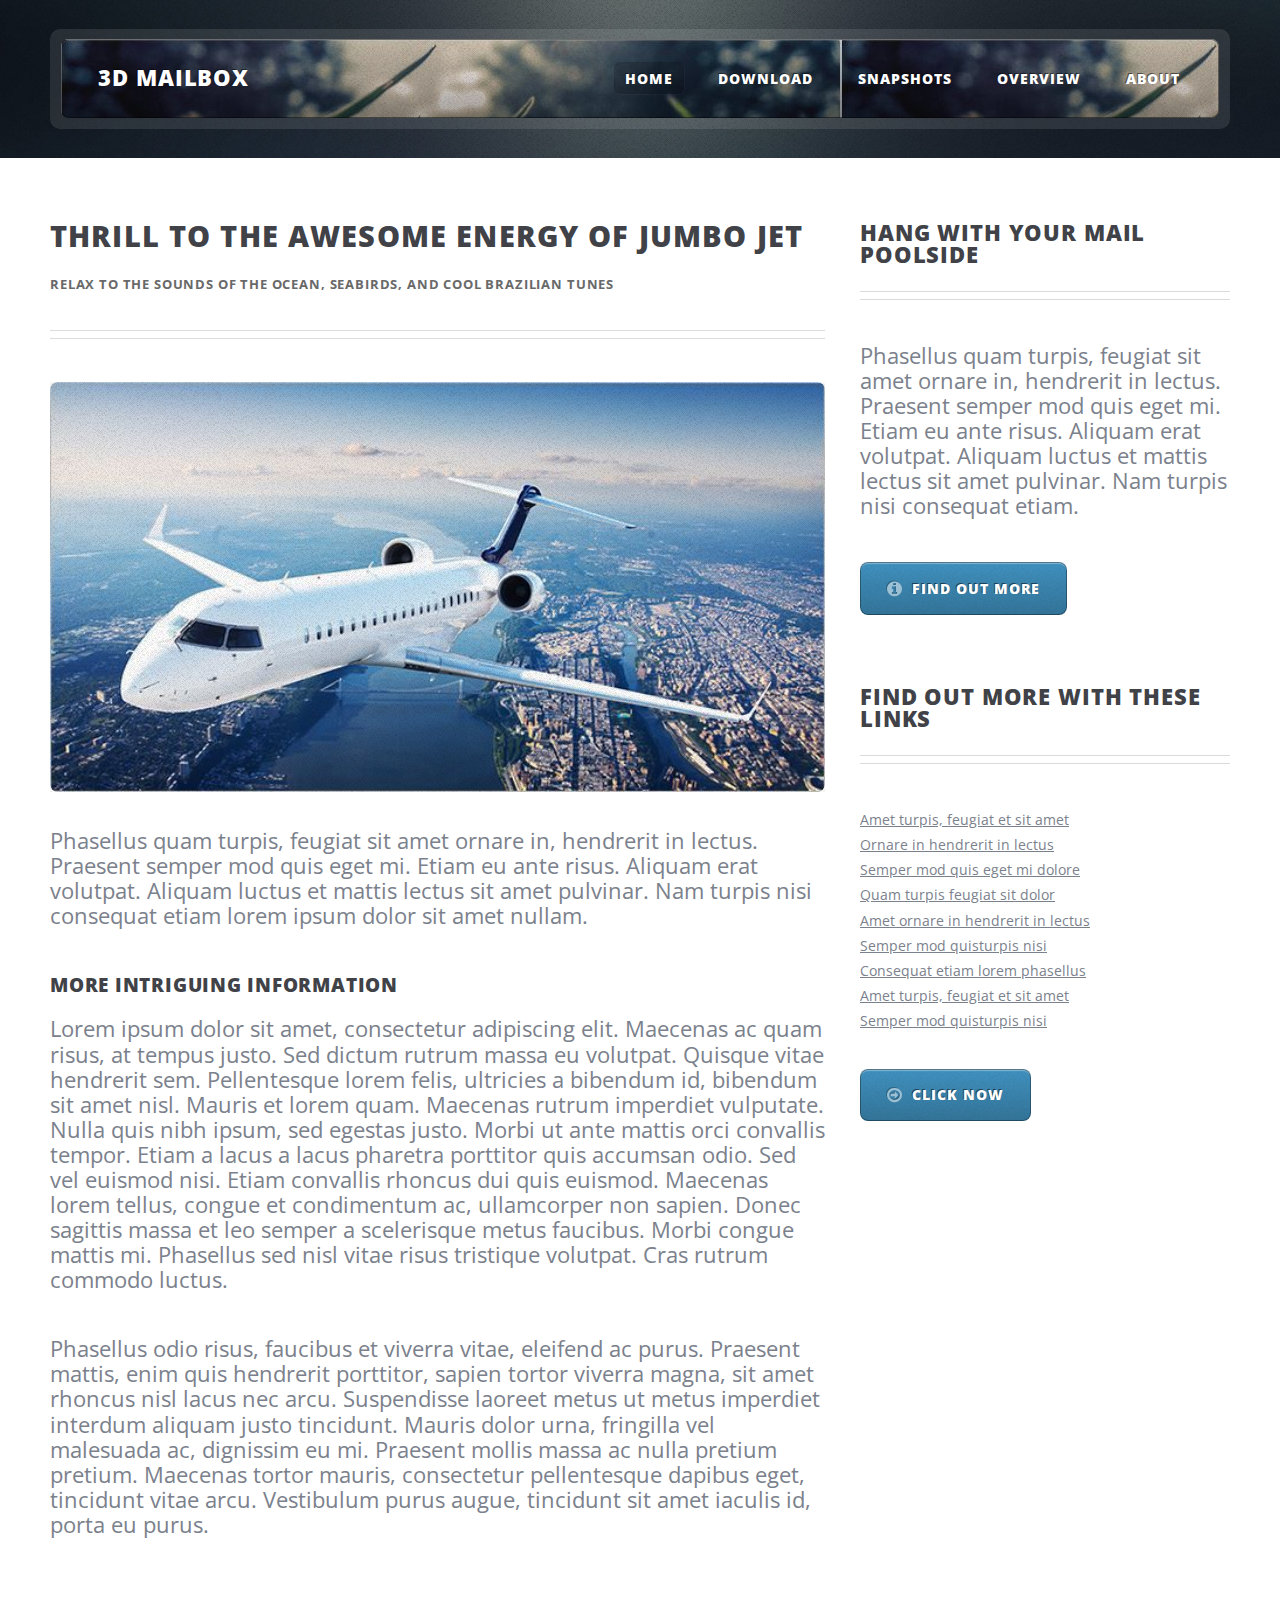
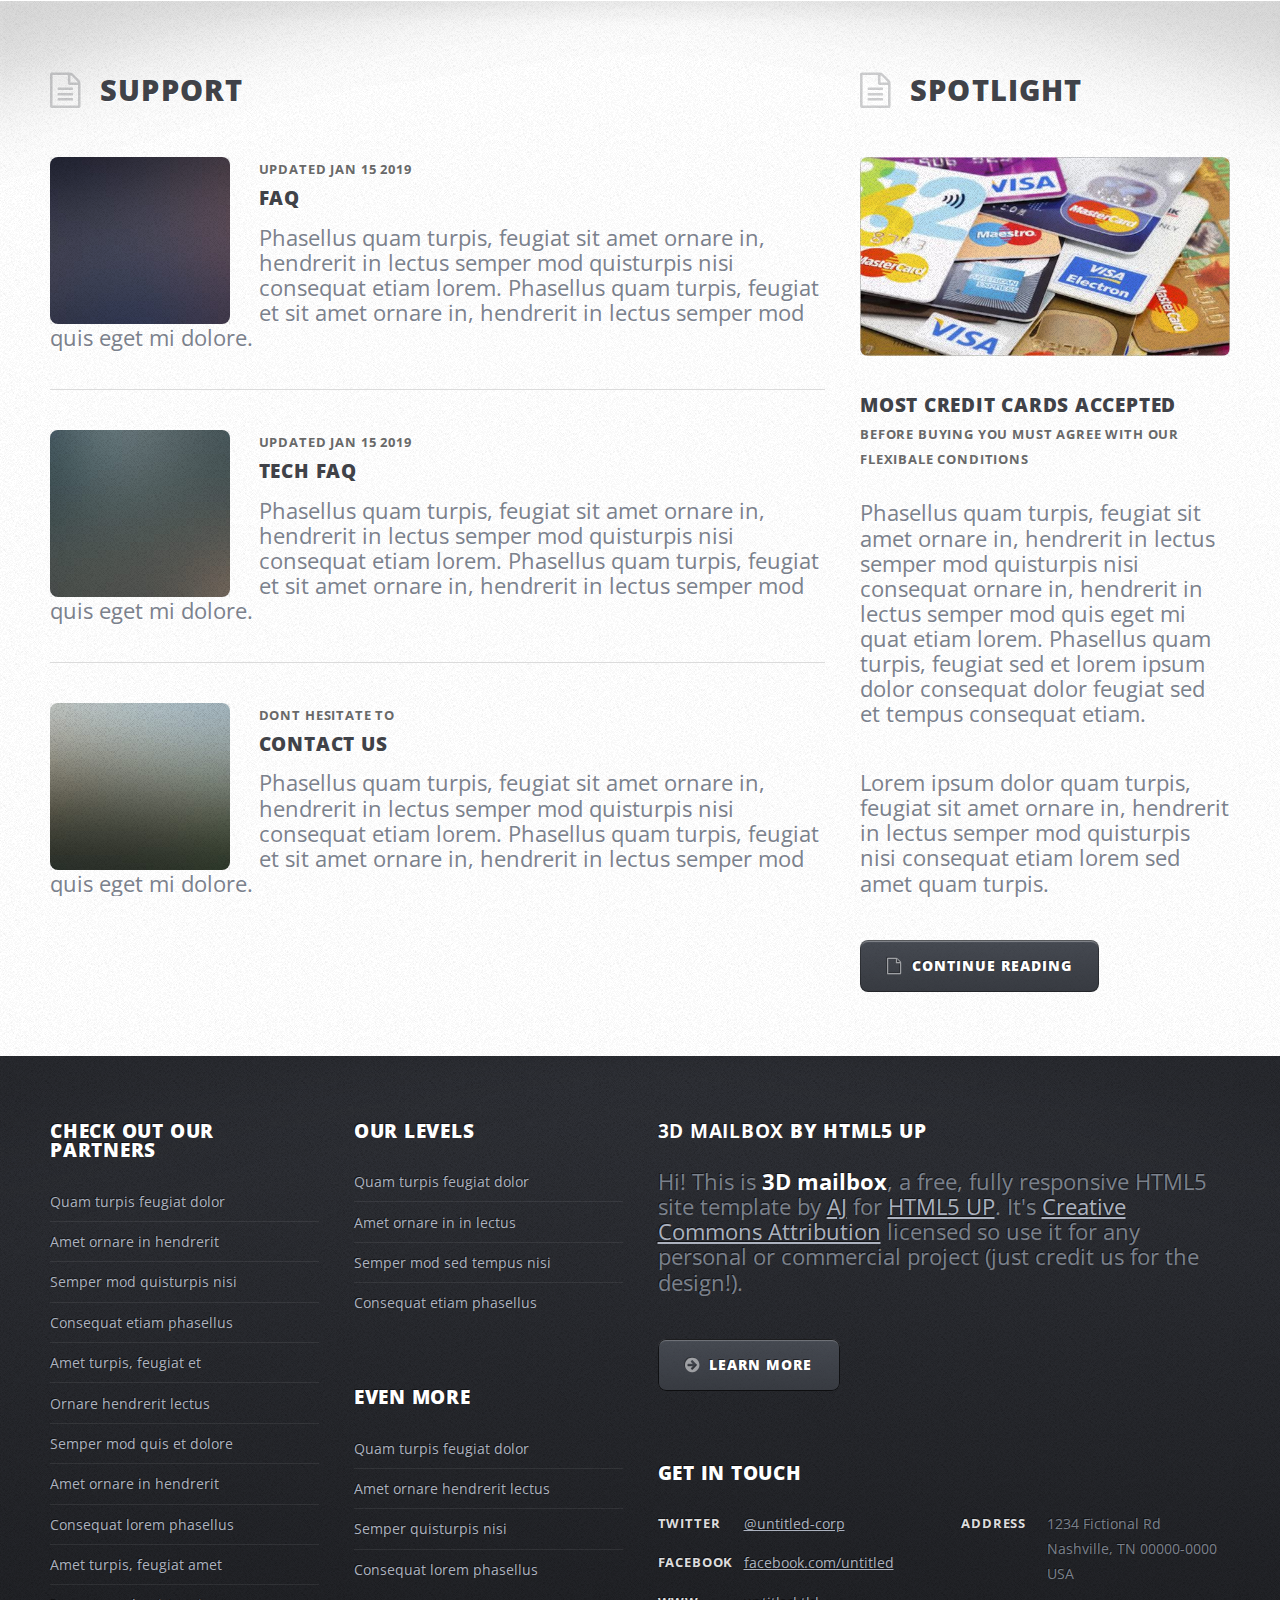
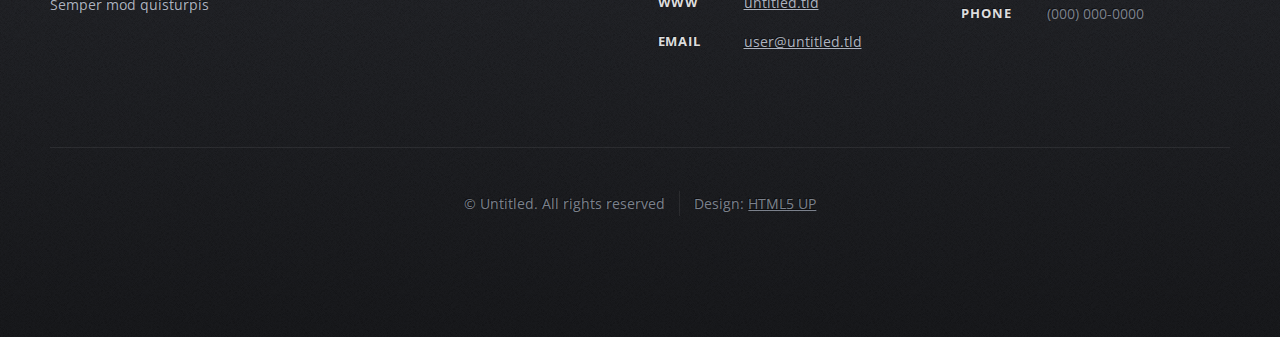
<file: right-sidebar.html>
<!DOCTYPE HTML>
<!--
	ZeroFour by HTML5 UP
	html5up.net | @ajlkn
	Free for personal and commercial use under the CCA 3.0 license (html5up.net/license)
-->
<html lang="en" dir="ltr">
	<head>
		<title>Right Sidebar - ZeroFour by HTML5 UP</title>
		<meta charset="utf-8" />
		<meta name="viewport website 3D mailbox" content="width=device-width, initial-scale=1" />
		<link rel="stylesheet" href="assets/css/main.css" />
	</head>
	<body class="right-sidebar is-preload">
		<div id="page-wrapper">

			<!-- Header Wrapper -->
				<div id="header-wrapper">
					<div class="container">

						<!-- Header -->
							<header id="header">
								<div class="inner">

									<!-- Logo -->
									<h1><a href="index.html" id="logo">3D MAILBOX</a></h1>

									<!-- Nav -->
										<nav id="nav">
											<ul>
												<li class="current_page_item"><a href="index.html">HOME</a></li>
												<li>
													<a href="#">DOWNLOAD</a>
													<ul>
														<li><a href="#">TRAILERS</a></li>
														<li><a href="#">SNAPSHOTS</a></li>
														<li>
															<a href="#">OVERVIEW</a>
															<ul>
																<li><a href="#">Level_1 Miami Beach</a></li>
																<li><a href="#">Level_2 Los Angeles Airport</a></li>
																<li><a href="#">Level_3 Texas</a></li>
																<li><a href="#">Level_4 Houston</a></li>
															</ul>
														</li>
														<li><a href="#">COOL FEATURES</a></li>
													</ul>
												</li>
												<li><a href="left-sidebar.html">SNAPSHOTS</a></li>
												<li><a href="right-sidebar.html">OVERVIEW</a></li>
												<li><a href="no-sidebar.html">ABOUT</a></li>
											</ul>
										</nav>

								</div>
							</header>

					</div>
				</div>

			<!-- Main Wrapper -->
				<div id="main-wrapper">
					<div class="wrapper style2">
						<div class="inner">
							<div class="container">
								<div class="row">
									<div class="col-8 col-12-medium">
										<div id="content">

											<!-- Content -->

												<article>
													<header class="major">
														<h2>Thrill to the awesome energy of jumbo jet</h2>
														<p>relax to the sounds of the ocean, seabirds, and cool Brazilian tunes</p>
													</header>

													<span class="image featured" aria-label="Read more about 3D mailbox thrill"><img src="images/airplane.JPG" alt="" /></span>

													<p>Phasellus quam turpis, feugiat sit amet ornare in, hendrerit in lectus.
													Praesent semper mod quis eget mi. Etiam eu ante risus. Aliquam erat volutpat.
													Aliquam luctus et mattis lectus sit amet pulvinar. Nam turpis nisi
													consequat etiam lorem ipsum dolor sit amet nullam.</p>

													<h3>More intriguing information</h3>
													<p>Lorem ipsum dolor sit amet, consectetur adipiscing elit. Maecenas ac quam risus, at tempus
													justo. Sed dictum rutrum massa eu volutpat. Quisque vitae hendrerit sem. Pellentesque lorem felis,
													ultricies a bibendum id, bibendum sit amet nisl. Mauris et lorem quam. Maecenas rutrum imperdiet
													vulputate. Nulla quis nibh ipsum, sed egestas justo. Morbi ut ante mattis orci convallis tempor.
													Etiam a lacus a lacus pharetra porttitor quis accumsan odio. Sed vel euismod nisi. Etiam convallis
													rhoncus dui quis euismod. Maecenas lorem tellus, congue et condimentum ac, ullamcorper non sapien.
													Donec sagittis massa et leo semper a scelerisque metus faucibus. Morbi congue mattis mi.
													Phasellus sed nisl vitae risus tristique volutpat. Cras rutrum commodo luctus.</p>

													<p>Phasellus odio risus, faucibus et viverra vitae, eleifend ac purus. Praesent mattis, enim
													quis hendrerit porttitor, sapien tortor viverra magna, sit amet rhoncus nisl lacus nec arcu.
													Suspendisse laoreet metus ut metus imperdiet interdum aliquam justo tincidunt. Mauris dolor urna,
													fringilla vel malesuada ac, dignissim eu mi. Praesent mollis massa ac nulla pretium pretium.
													Maecenas tortor mauris, consectetur pellentesque dapibus eget, tincidunt vitae arcu.
													Vestibulum purus augue, tincidunt sit amet iaculis id, porta eu purus.</p>
												</article>

										</div>
									</div>
									<div class="col-4 col-12-medium">
										<div id="sidebar">

											<!-- Sidebar -->

												<section>
													<header class="major">
														<h2>Hang with your mail poolside</h2>
													</header>
													<p>Phasellus quam turpis, feugiat sit amet ornare in, hendrerit in lectus.
													Praesent semper mod quis eget mi. Etiam eu ante risus. Aliquam erat volutpat.
													Aliquam luctus et mattis lectus sit amet pulvinar. Nam turpis nisi
													consequat etiam.</p>
													<footer>
														<a href="#" class="button icon fa-info-circle">Find out more</a>
													</footer>
												</section>

												<section>
													<header class="major">
														<h2>find out more with these links</h2>
													</header>
													<ul class="style2">
														<li><a href="#">Amet turpis, feugiat et sit amet</a></li>
														<li><a href="#">Ornare in hendrerit in lectus</a></li>
														<li><a href="#">Semper mod quis eget mi dolore</a></li>
														<li><a href="#">Quam turpis feugiat sit dolor</a></li>
														<li><a href="#">Amet ornare in hendrerit in lectus</a></li>
														<li><a href="#">Semper mod quisturpis nisi</a></li>
														<li><a href="#">Consequat etiam lorem phasellus</a></li>
														<li><a href="#">Amet turpis, feugiat et sit amet</a></li>
														<li><a href="#">Semper mod quisturpis nisi</a></li>
													</ul>
													<footer>
														<a href="#" class="button icon fa-arrow-circle-o-right">click now</a>
													</footer>
												</section>

										</div>
									</div>
								</div>
							</div>
						</div>
					</div>
					<div class="wrapper style3">
						<div class="inner">
							<div class="container">
								<div class="row">
									<div class="col-8 col-12-medium">

										<!-- Article list -->
											<section class="box article-list">
												<h2 class="icon fa-file-text-o">support</h2>

												<!-- Excerpt -->
													<article class="box excerpt">
														<a href="#" class="image left" aria-label="Read more about 3D mailbox faq"><img src="images/pic04.jpg" alt="" /></a>
														<div>
															<header>
																<span class="date">updated JAN 15 2019</span>
																<h3><a href="#">faq</a></h3>
															</header>
															<p>Phasellus quam turpis, feugiat sit amet ornare in, hendrerit in lectus
															semper mod quisturpis nisi consequat etiam lorem. Phasellus quam turpis,
															feugiat et sit amet ornare in, hendrerit in lectus semper mod quis eget mi dolore.</p>
														</div>
													</article>

												<!-- Excerpt -->
													<article class="box excerpt">
														<a href="#" class="image left" aria-label="Read more about 3D mailbox tech faq"><img src="images/pic05.jpg" alt="" /></a>
														<div>
															<header>
																<span class="date">updated JAN 15 2019</span>
																<h3><a href="#">tech faq</a></h3>
															</header>
															<p>Phasellus quam turpis, feugiat sit amet ornare in, hendrerit in lectus
															semper mod quisturpis nisi consequat etiam lorem. Phasellus quam turpis,
															feugiat et sit amet ornare in, hendrerit in lectus semper mod quis eget mi dolore.</p>
														</div>
													</article>

												<!-- Excerpt -->
													<article class="box excerpt">
														<a href="#" class="image left" aria-label="Read more about 3D mailbox contact us"><img src="images/pic06.jpg" alt="" /></a>
														<div>
															<header>
																<span class="date">dont hesitate to</span>
																<h3><a href="#">contact us</a></h3>
															</header>
															<p>Phasellus quam turpis, feugiat sit amet ornare in, hendrerit in lectus
															semper mod quisturpis nisi consequat etiam lorem. Phasellus quam turpis,
															feugiat et sit amet ornare in, hendrerit in lectus semper mod quis eget mi dolore.</p>
														</div>
													</article>

											</section>
									</div>
									<div class="col-4 col-12-medium">

										<!-- Spotlight -->
											<section class="box spotlight">
												<h2 class="icon fa-file-text-o">Spotlight</h2>
												<article>
													<a href="#" class="image featured" aria-label="Read more about 3D mailbox creditcards"><img src="images/creditcards.JPG" alt=""></a>
													<header>
														<h3><a href="#">most credit cards accepted</a></h3>
														<p>BEFORE BUYING YOU MUST AGREE WITH OUR FLEXIBALE CONDITIONS</p>
													</header>
													<p>Phasellus quam turpis, feugiat sit amet ornare in, hendrerit in lectus semper mod
													quisturpis nisi consequat ornare in, hendrerit in lectus semper mod quis eget mi quat etiam
													lorem. Phasellus quam turpis, feugiat sed et lorem ipsum dolor consequat dolor feugiat sed
													et tempus consequat etiam.</p>
													<p>Lorem ipsum dolor quam turpis, feugiat sit amet ornare in, hendrerit in lectus semper
													mod quisturpis nisi consequat etiam lorem sed amet quam turpis.</p>
													<footer>
														<a href="#" class="button alt icon fa-file-o">Continue Reading</a>
													</footer>
												</article>
											</section>

									</div>
								</div>
							</div>
						</div>
					</div>
				</div>

			<!-- Footer Wrapper -->
				<div id="footer-wrapper">
					<footer id="footer" class="container">
						<div class="row">
							<div class="col-3 col-6-medium col-12-small">

								<!-- Links -->
									<section>
										<h2>check out our partners</h2>
										<ul class="divided">
											<li><a href="#">Quam turpis feugiat dolor</a></li>
											<li><a href="#">Amet ornare in hendrerit </a></li>
											<li><a href="#">Semper mod quisturpis nisi</a></li>
											<li><a href="#">Consequat etiam phasellus</a></li>
											<li><a href="#">Amet turpis, feugiat et</a></li>
											<li><a href="#">Ornare hendrerit lectus</a></li>
											<li><a href="#">Semper mod quis et dolore</a></li>
											<li><a href="#">Amet ornare in hendrerit</a></li>
											<li><a href="#">Consequat lorem phasellus</a></li>
											<li><a href="#">Amet turpis, feugiat amet</a></li>
											<li><a href="#">Semper mod quisturpis</a></li>
										</ul>
									</section>

							</div>
							<div class="col-3 col-6-medium col-12-small">

								<!-- Links -->
									<section>
										<h2>our levels</h2>
										<ul class="divided">
											<li><a href="#">Quam turpis feugiat dolor</a></li>
											<li><a href="#">Amet ornare in in lectus</a></li>
											<li><a href="#">Semper mod sed tempus nisi</a></li>
											<li><a href="#">Consequat etiam phasellus</a></li>
										</ul>
									</section>

								<!-- Links -->
									<section>
										<h2>Even More</h2>
										<ul class="divided">
											<li><a href="#">Quam turpis feugiat dolor</a></li>
											<li><a href="#">Amet ornare hendrerit lectus</a></li>
											<li><a href="#">Semper quisturpis nisi</a></li>
											<li><a href="#">Consequat lorem phasellus</a></li>
										</ul>
									</section>

							</div>
							<div class="col-6 col-12-medium imp-medium">

								<!-- About -->
									<section>
										<h2><strong>3D mailbox</strong> by HTML5 UP</h2>
										<p>Hi! This is <strong>3D mailbox</strong>, a free, fully responsive HTML5 site
										template by <a href="http://twitter.com/ajlkn">AJ</a> for <a href="http://html5up.net/">HTML5 UP</a>.
										It's <a href="http://html5up.net/license/">Creative Commons Attribution</a>
										licensed so use it for any personal or commercial project (just credit us
										for the design!).</p>
										<a href="#" class="button alt icon fa-arrow-circle-right">Learn More</a>
									</section>

								<!-- Contact -->
									<section>
										<h2>Get in touch</h2>
										<div>
											<div class="row">
												<div class="col-6 col-12-small">
													<dl class="contact">
														<dt>Twitter</dt>
														<dd><a href="#">@untitled-corp</a></dd>
														<dt>Facebook</dt>
														<dd><a href="#">facebook.com/untitled</a></dd>
														<dt>WWW</dt>
														<dd><a href="#">untitled.tld</a></dd>
														<dt>Email</dt>
														<dd><a href="#">user@untitled.tld</a></dd>
													</dl>
												</div>
												<div class="col-6 col-12-small">
													<dl class="contact">
														<dt>Address</dt>
														<dd>
															1234 Fictional Rd<br />
															Nashville, TN 00000-0000<br />
															USA
														</dd>
														<dt>Phone</dt>
														<dd>(000) 000-0000</dd>
													</dl>
												</div>
											</div>
										</div>
									</section>

							</div>
							<div class="col-12">
								<div id="copyright">
									<ul class="menu">
										<li>&copy; Untitled. All rights reserved</li><li>Design: <a href="http://html5up.net">HTML5 UP</a></li>
									</ul>
								</div>
							</div>
						</div>
					</footer>
				</div>

		</div>

		<!-- Scripts -->
			<script src="assets/js/jquery.min.js"></script>
			<script src="assets/js/jquery.dropotron.min.js"></script>
			<script src="assets/js/browser.min.js"></script>
			<script src="assets/js/breakpoints.min.js"></script>
			<script src="assets/js/util.js"></script>
			<script src="assets/js/main.js"></script>

	</body>
</html>
</file>
<file: assets/css/main.css>
@charset "UTF-8";
@import url("https://fonts.googleapis.com/css?family=Open+Sans:400,400italic,700,800");
@import url("font-awesome.min.css");
/*
	ZeroFour by HTML5 UP
	html5up.net | @ajlkn
	Free for personal and commercial use under the CCA 3.0 license (html5up.net/license)
*/
html, body, div, span, applet, object,
iframe, h1, h2, h3, h4, h5, h6, p, blockquote,
pre, a, abbr, acronym, address, big, cite,
code, del, dfn, em, img, ins, kbd, q, s, samp,
small, strike, strong, sub, sup, tt, var, b,
u, i, center, dl, dt, dd, ol, ul, li, fieldset,
form, label, legend, table, caption, tbody,
tfoot, thead, tr, th, td, article, aside,
canvas, details, embed, figure, figcaption,
footer, header, hgroup, menu, nav, output, ruby,
section, summary, time, mark, audio, video {
  margin: 0;
  padding: 0;
  border: 0;
  font-size: 100%;
  font: inherit;
  vertical-align: baseline;
}

article, aside, details, figcaption, figure,
footer, header, hgroup, menu, nav, section {
  display: block;
}

body {
  line-height: 1;
}

p {
  font-size: 22px;
}

ol, ul {
  list-style: none;
}

blockquote, q {
  quotes: none;
}
blockquote:before, blockquote:after, q:before, q:after {
  content: "";
  content: none;
}

table {
  border-collapse: collapse;
  border-spacing: 0;
}

body {
  -webkit-text-size-adjust: none;
}

mark {
  background-color: transparent;
  color: inherit;
}

input::-moz-focus-inner {
  border: 0;
  padding: 0;
}

input, select, textarea {
  -moz-appearance: none;
  -webkit-appearance: none;
  -ms-appearance: none;
  appearance: none;
}

/* Basic */
html {
  box-sizing: border-box;
}

*, *:before, *:after {
  box-sizing: inherit;
}

@-ms-viewport {
  width: device-width;
}
body {
  background: #303238 url("images/bg01.png");
}
body.is-preload * {
  -moz-transition: none !important;
  -webkit-transition: none !important;
  -ms-transition: none !important;
  transition: none !important;
  -moz-animation: none !important;
  -webkit-animation: none !important;
  -ms-animation: none !important;
  animation: none !important;
}

body, input, select, textarea {
  font-family: "Open Sans", sans-serif;
  color: #7b818c;
  font-weight: 400;
  font-size: 11pt;
  line-height: 1.85em;
}

a {
  color: inherit;
  text-decoration: underline;
}
a:hover {
  text-decoration: none;
}

h1, h2, h3, h4, h5, h6 {
  text-transform: uppercase;
  font-weight: 800;
  letter-spacing: 0.04em;
  color: #404248;
  margin: 0 0 1em 0;
}

h1 a, h2 a, h3 a, h4 a, h5 a, h6 a {
  color: inherit;
  text-decoration: none;
  outline: 0;
}

h2 {
  font-size: 2em;
  margin: 0 0 1.5em 0;
  line-height: 1em;
}
h2.icon {
  line-height: 48px;
}
h2.icon:before {
  position: relative;
  top: 0.05em;
  margin-right: 0.5em;
  opacity: 0.25;
}

h3 {
  font-size: 1.35em;
  margin-top: 2em;
}

b, strong {
  color: #404248;
  font-weight: 700;
}

i, em {
  font-style: italic;
}

br.clear {
  clear: both;
}

sub {
  position: relative;
  top: 0.5em;
  font-size: 0.8em;
}

sup {
  position: relative;
  top: -0.5em;
  font-size: 0.8em;
}

hr {
  border: 0;
  border-top: solid 1px #ddd;
}

blockquote {
  border-left: solid 0.5em #ddd;
  padding: 1em 0 1em 2em;
  font-style: italic;
}

p, ul, ol, dl, table {
  margin-bottom: 2em;
}

.date {
  display: block;
  text-transform: uppercase;
  font-weight: 700;
  letter-spacing: 0.065em;
  font-size: 0.9em;
  color: #696969;
  margin: 0 0 0.25em 0;
}

/* Container */
.container {
  margin: 0 auto;
  max-width: calc(100% - 100px);
  width: 1200px;
}
@media screen and (max-width: 1280px) {
  .container {
    width: 100%;
  }
}
@media screen and (max-width: 980px) {
  .container {
    width: 100%;
  }
}
@media screen and (max-width: 736px) {
  .container {
    width: 100%;
    max-width: 100%;
  }
}

/* Row */
.row {
  display: flex;
  flex-wrap: wrap;
  box-sizing: border-box;
  align-items: stretch;
}
.row > * {
  box-sizing: border-box;
}
.row.gtr-uniform > * > :last-child {
  margin-bottom: 0;
}
.row.aln-left {
  justify-content: flex-start;
}
.row.aln-center {
  justify-content: center;
}
.row.aln-right {
  justify-content: flex-end;
}
.row.aln-top {
  align-items: flex-start;
}
.row.aln-middle {
  align-items: center;
}
.row.aln-bottom {
  align-items: flex-end;
}
.row > .imp {
  order: -1;
}
.row > .col-1 {
  width: 8.3333333333%;
}
.row > .off-1 {
  margin-left: 8.3333333333%;
}
.row > .col-2 {
  width: 16.6666666667%;
}
.row > .off-2 {
  margin-left: 16.6666666667%;
}
.row > .col-3 {
  width: 25%;
}
.row > .off-3 {
  margin-left: 25%;
}
.row > .col-4 {
  width: 33.3333333333%;
}
.row > .off-4 {
  margin-left: 33.3333333333%;
}
.row > .col-5 {
  width: 41.6666666667%;
}
.row > .off-5 {
  margin-left: 41.6666666667%;
}
.row > .col-6 {
  width: 50%;
}
.row > .off-6 {
  margin-left: 50%;
}
.row > .col-7 {
  width: 58.3333333333%;
}
.row > .off-7 {
  margin-left: 58.3333333333%;
}
.row > .col-8 {
  width: 66.6666666667%;
}
.row > .off-8 {
  margin-left: 66.6666666667%;
}
.row > .col-9 {
  width: 75%;
}
.row > .off-9 {
  margin-left: 75%;
}
.row > .col-10 {
  width: 83.3333333333%;
}
.row > .off-10 {
  margin-left: 83.3333333333%;
}
.row > .col-11 {
  width: 91.6666666667%;
}
.row > .off-11 {
  margin-left: 91.6666666667%;
}
.row > .col-12 {
  width: 100%;
}
.row > .off-12 {
  margin-left: 100%;
}
.row.gtr-0 {
  margin-top: 0px;
  margin-left: 0px;
}
.row.gtr-0 > * {
  padding: 0px 0 0 0px;
}
.row.gtr-0.gtr-uniform {
  margin-top: 0px;
}
.row.gtr-0.gtr-uniform > * {
  padding-top: 0px;
}
.row.gtr-25 {
  margin-top: -12.5px;
  margin-left: -12.5px;
}
.row.gtr-25 > * {
  padding: 12.5px 0 0 12.5px;
}
.row.gtr-25.gtr-uniform {
  margin-top: -12.5px;
}
.row.gtr-25.gtr-uniform > * {
  padding-top: 12.5px;
}
.row.gtr-50 {
  margin-top: -25px;
  margin-left: -25px;
}
.row.gtr-50 > * {
  padding: 25px 0 0 25px;
}
.row.gtr-50.gtr-uniform {
  margin-top: -25px;
}
.row.gtr-50.gtr-uniform > * {
  padding-top: 25px;
}
.row {
  margin-top: -50px;
  margin-left: -50px;
}
.row > * {
  padding: 50px 0 0 50px;
}
.row.gtr-uniform {
  margin-top: -50px;
}
.row.gtr-uniform > * {
  padding-top: 50px;
}
.row.gtr-150 {
  margin-top: -75px;
  margin-left: -75px;
}
.row.gtr-150 > * {
  padding: 75px 0 0 75px;
}
.row.gtr-150.gtr-uniform {
  margin-top: -75px;
}
.row.gtr-150.gtr-uniform > * {
  padding-top: 75px;
}
.row.gtr-200 {
  margin-top: -100px;
  margin-left: -100px;
}
.row.gtr-200 > * {
  padding: 100px 0 0 100px;
}
.row.gtr-200.gtr-uniform {
  margin-top: -100px;
}
.row.gtr-200.gtr-uniform > * {
  padding-top: 100px;
}
@media screen and (max-width: 1280px) {
  .row {
    display: flex;
    flex-wrap: wrap;
    box-sizing: border-box;
    align-items: stretch;
  }
  .row > * {
    box-sizing: border-box;
  }
  .row.gtr-uniform > * > :last-child {
    margin-bottom: 0;
  }
  .row.aln-left {
    justify-content: flex-start;
  }
  .row.aln-center {
    justify-content: center;
  }
  .row.aln-right {
    justify-content: flex-end;
  }
  .row.aln-top {
    align-items: flex-start;
  }
  .row.aln-middle {
    align-items: center;
  }
  .row.aln-bottom {
    align-items: flex-end;
  }
  .row > .imp-large {
    order: -1;
  }
  .row > .col-1-large {
    width: 8.3333333333%;
  }
  .row > .off-1-large {
    margin-left: 8.3333333333%;
  }
  .row > .col-2-large {
    width: 16.6666666667%;
  }
  .row > .off-2-large {
    margin-left: 16.6666666667%;
  }
  .row > .col-3-large {
    width: 25%;
  }
  .row > .off-3-large {
    margin-left: 25%;
  }
  .row > .col-4-large {
    width: 33.3333333333%;
  }
  .row > .off-4-large {
    margin-left: 33.3333333333%;
  }
  .row > .col-5-large {
    width: 41.6666666667%;
  }
  .row > .off-5-large {
    margin-left: 41.6666666667%;
  }
  .row > .col-6-large {
    width: 50%;
  }
  .row > .off-6-large {
    margin-left: 50%;
  }
  .row > .col-7-large {
    width: 58.3333333333%;
  }
  .row > .off-7-large {
    margin-left: 58.3333333333%;
  }
  .row > .col-8-large {
    width: 66.6666666667%;
  }
  .row > .off-8-large {
    margin-left: 66.6666666667%;
  }
  .row > .col-9-large {
    width: 75%;
  }
  .row > .off-9-large {
    margin-left: 75%;
  }
  .row > .col-10-large {
    width: 83.3333333333%;
  }
  .row > .off-10-large {
    margin-left: 83.3333333333%;
  }
  .row > .col-11-large {
    width: 91.6666666667%;
  }
  .row > .off-11-large {
    margin-left: 91.6666666667%;
  }
  .row > .col-12-large {
    width: 100%;
  }
  .row > .off-12-large {
    margin-left: 100%;
  }
  .row.gtr-0 {
    margin-top: 0px;
    margin-left: 0px;
  }
  .row.gtr-0 > * {
    padding: 0px 0 0 0px;
  }
  .row.gtr-0.gtr-uniform {
    margin-top: 0px;
  }
  .row.gtr-0.gtr-uniform > * {
    padding-top: 0px;
  }
  .row.gtr-25 {
    margin-top: -8.75px;
    margin-left: -8.75px;
  }
  .row.gtr-25 > * {
    padding: 8.75px 0 0 8.75px;
  }
  .row.gtr-25.gtr-uniform {
    margin-top: -8.75px;
  }
  .row.gtr-25.gtr-uniform > * {
    padding-top: 8.75px;
  }
  .row.gtr-50 {
    margin-top: -17.5px;
    margin-left: -17.5px;
  }
  .row.gtr-50 > * {
    padding: 17.5px 0 0 17.5px;
  }
  .row.gtr-50.gtr-uniform {
    margin-top: -17.5px;
  }
  .row.gtr-50.gtr-uniform > * {
    padding-top: 17.5px;
  }
  .row {
    margin-top: -35px;
    margin-left: -35px;
  }
  .row > * {
    padding: 35px 0 0 35px;
  }
  .row.gtr-uniform {
    margin-top: -35px;
  }
  .row.gtr-uniform > * {
    padding-top: 35px;
  }
  .row.gtr-150 {
    margin-top: -52.5px;
    margin-left: -52.5px;
  }
  .row.gtr-150 > * {
    padding: 52.5px 0 0 52.5px;
  }
  .row.gtr-150.gtr-uniform {
    margin-top: -52.5px;
  }
  .row.gtr-150.gtr-uniform > * {
    padding-top: 52.5px;
  }
  .row.gtr-200 {
    margin-top: -70px;
    margin-left: -70px;
  }
  .row.gtr-200 > * {
    padding: 70px 0 0 70px;
  }
  .row.gtr-200.gtr-uniform {
    margin-top: -70px;
  }
  .row.gtr-200.gtr-uniform > * {
    padding-top: 70px;
  }
}
@media screen and (max-width: 980px) {
  .row {
    display: flex;
    flex-wrap: wrap;
    box-sizing: border-box;
    align-items: stretch;
  }
  .row > * {
    box-sizing: border-box;
  }
  .row.gtr-uniform > * > :last-child {
    margin-bottom: 0;
  }
  .row.aln-left {
    justify-content: flex-start;
  }
  .row.aln-center {
    justify-content: center;
  }
  .row.aln-right {
    justify-content: flex-end;
  }
  .row.aln-top {
    align-items: flex-start;
  }
  .row.aln-middle {
    align-items: center;
  }
  .row.aln-bottom {
    align-items: flex-end;
  }
  .row > .imp-medium {
    order: -1;
  }
  .row > .col-1-medium {
    width: 8.3333333333%;
  }
  .row > .off-1-medium {
    margin-left: 8.3333333333%;
  }
  .row > .col-2-medium {
    width: 16.6666666667%;
  }
  .row > .off-2-medium {
    margin-left: 16.6666666667%;
  }
  .row > .col-3-medium {
    width: 25%;
  }
  .row > .off-3-medium {
    margin-left: 25%;
  }
  .row > .col-4-medium {
    width: 33.3333333333%;
  }
  .row > .off-4-medium {
    margin-left: 33.3333333333%;
  }
  .row > .col-5-medium {
    width: 41.6666666667%;
  }
  .row > .off-5-medium {
    margin-left: 41.6666666667%;
  }
  .row > .col-6-medium {
    width: 50%;
  }
  .row > .off-6-medium {
    margin-left: 50%;
  }
  .row > .col-7-medium {
    width: 58.3333333333%;
  }
  .row > .off-7-medium {
    margin-left: 58.3333333333%;
  }
  .row > .col-8-medium {
    width: 66.6666666667%;
  }
  .row > .off-8-medium {
    margin-left: 66.6666666667%;
  }
  .row > .col-9-medium {
    width: 75%;
  }
  .row > .off-9-medium {
    margin-left: 75%;
  }
  .row > .col-10-medium {
    width: 83.3333333333%;
  }
  .row > .off-10-medium {
    margin-left: 83.3333333333%;
  }
  .row > .col-11-medium {
    width: 91.6666666667%;
  }
  .row > .off-11-medium {
    margin-left: 91.6666666667%;
  }
  .row > .col-12-medium {
    width: 100%;
  }
  .row > .off-12-medium {
    margin-left: 100%;
  }
  .row.gtr-0 {
    margin-top: 0px;
    margin-left: 0px;
  }
  .row.gtr-0 > * {
    padding: 0px 0 0 0px;
  }
  .row.gtr-0.gtr-uniform {
    margin-top: 0px;
  }
  .row.gtr-0.gtr-uniform > * {
    padding-top: 0px;
  }
  .row.gtr-25 {
    margin-top: -12.5px;
    margin-left: -12.5px;
  }
  .row.gtr-25 > * {
    padding: 12.5px 0 0 12.5px;
  }
  .row.gtr-25.gtr-uniform {
    margin-top: -12.5px;
  }
  .row.gtr-25.gtr-uniform > * {
    padding-top: 12.5px;
  }
  .row.gtr-50 {
    margin-top: -25px;
    margin-left: -25px;
  }
  .row.gtr-50 > * {
    padding: 25px 0 0 25px;
  }
  .row.gtr-50.gtr-uniform {
    margin-top: -25px;
  }
  .row.gtr-50.gtr-uniform > * {
    padding-top: 25px;
  }
  .row {
    margin-top: -50px;
    margin-left: -50px;
  }
  .row > * {
    padding: 50px 0 0 50px;
  }
  .row.gtr-uniform {
    margin-top: -50px;
  }
  .row.gtr-uniform > * {
    padding-top: 50px;
  }
  .row.gtr-150 {
    margin-top: -75px;
    margin-left: -75px;
  }
  .row.gtr-150 > * {
    padding: 75px 0 0 75px;
  }
  .row.gtr-150.gtr-uniform {
    margin-top: -75px;
  }
  .row.gtr-150.gtr-uniform > * {
    padding-top: 75px;
  }
  .row.gtr-200 {
    margin-top: -100px;
    margin-left: -100px;
  }
  .row.gtr-200 > * {
    padding: 100px 0 0 100px;
  }
  .row.gtr-200.gtr-uniform {
    margin-top: -100px;
  }
  .row.gtr-200.gtr-uniform > * {
    padding-top: 100px;
  }
}
@media screen and (max-width: 736px) {
  .row {
    display: flex;
    flex-wrap: wrap;
    box-sizing: border-box;
    align-items: stretch;
  }
  .row > * {
    box-sizing: border-box;
  }
  .row.gtr-uniform > * > :last-child {
    margin-bottom: 0;
  }
  .row.aln-left {
    justify-content: flex-start;
  }
  .row.aln-center {
    justify-content: center;
  }
  .row.aln-right {
    justify-content: flex-end;
  }
  .row.aln-top {
    align-items: flex-start;
  }
  .row.aln-middle {
    align-items: center;
  }
  .row.aln-bottom {
    align-items: flex-end;
  }
  .row > .imp-small {
    order: -1;
  }
  .row > .col-1-small {
    width: 8.3333333333%;
  }
  .row > .off-1-small {
    margin-left: 8.3333333333%;
  }
  .row > .col-2-small {
    width: 16.6666666667%;
  }
  .row > .off-2-small {
    margin-left: 16.6666666667%;
  }
  .row > .col-3-small {
    width: 25%;
  }
  .row > .off-3-small {
    margin-left: 25%;
  }
  .row > .col-4-small {
    width: 33.3333333333%;
  }
  .row > .off-4-small {
    margin-left: 33.3333333333%;
  }
  .row > .col-5-small {
    width: 41.6666666667%;
  }
  .row > .off-5-small {
    margin-left: 41.6666666667%;
  }
  .row > .col-6-small {
    width: 50%;
  }
  .row > .off-6-small {
    margin-left: 50%;
  }
  .row > .col-7-small {
    width: 58.3333333333%;
  }
  .row > .off-7-small {
    margin-left: 58.3333333333%;
  }
  .row > .col-8-small {
    width: 66.6666666667%;
  }
  .row > .off-8-small {
    margin-left: 66.6666666667%;
  }
  .row > .col-9-small {
    width: 75%;
  }
  .row > .off-9-small {
    margin-left: 75%;
  }
  .row > .col-10-small {
    width: 83.3333333333%;
  }
  .row > .off-10-small {
    margin-left: 83.3333333333%;
  }
  .row > .col-11-small {
    width: 91.6666666667%;
  }
  .row > .off-11-small {
    margin-left: 91.6666666667%;
  }
  .row > .col-12-small {
    width: 100%;
  }
  .row > .off-12-small {
    margin-left: 100%;
  }
  .row.gtr-0 {
    margin-top: 0px;
    margin-left: 0px;
  }
  .row.gtr-0 > * {
    padding: 0px 0 0 0px;
  }
  .row.gtr-0.gtr-uniform {
    margin-top: 0px;
  }
  .row.gtr-0.gtr-uniform > * {
    padding-top: 0px;
  }
  .row.gtr-25 {
    margin-top: -2.5px;
    margin-left: -2.5px;
  }
  .row.gtr-25 > * {
    padding: 2.5px 0 0 2.5px;
  }
  .row.gtr-25.gtr-uniform {
    margin-top: -2.5px;
  }
  .row.gtr-25.gtr-uniform > * {
    padding-top: 2.5px;
  }
  .row.gtr-50 {
    margin-top: -5px;
    margin-left: -5px;
  }
  .row.gtr-50 > * {
    padding: 5px 0 0 5px;
  }
  .row.gtr-50.gtr-uniform {
    margin-top: -5px;
  }
  .row.gtr-50.gtr-uniform > * {
    padding-top: 5px;
  }
  .row {
    margin-top: -10px;
    margin-left: -10px;
  }
  .row > * {
    padding: 10px 0 0 10px;
  }
  .row.gtr-uniform {
    margin-top: -10px;
  }
  .row.gtr-uniform > * {
    padding-top: 10px;
  }
  .row.gtr-150 {
    margin-top: -15px;
    margin-left: -15px;
  }
  .row.gtr-150 > * {
    padding: 15px 0 0 15px;
  }
  .row.gtr-150.gtr-uniform {
    margin-top: -15px;
  }
  .row.gtr-150.gtr-uniform > * {
    padding-top: 15px;
  }
  .row.gtr-200 {
    margin-top: -20px;
    margin-left: -20px;
  }
  .row.gtr-200 > * {
    padding: 20px 0 0 20px;
  }
  .row.gtr-200.gtr-uniform {
    margin-top: -20px;
  }
  .row.gtr-200.gtr-uniform > * {
    padding-top: 20px;
  }
}

/* Section/Article */
section, article {
  margin-bottom: 5em;
}

section > :last-child,
article > :last-child,
section:last-child,
article:last-child {
  margin-bottom: 0;
}

header {
  margin: 0 0 2em 0;
}
header h2, header h3 {
  margin: 0 0 0.25em 0;
}
header p {
  display: block;
  text-transform: uppercase;
  font-weight: 700;
  letter-spacing: 0.065em;
  font-size: 0.9em;
  color: #696969;
  margin: 0;
}
header p strong {
  color: #404248;
  font-weight: 800;
}

footer {
  margin: 2.5em 0 0 0;
}

header.major {
  border-bottom: solid 1px #dbdbdb;
  margin: 0 0 3em 0;
}
header.major:after {
  content: "";
  display: block;
  border-top: solid 1px #dbdbdb;
  height: 8px;
}
header.major h2, header.major h3 {
  margin: 0 0 1.2em 0;
}
header.major p {
  margin: 0 0 1.5em 0;
  position: relative;
  top: -1em;
}

/* Forms */
form label {
  display: block;
  text-transform: uppercase;
  font-weight: 800;
  letter-spacing: 0.04em;
  color: #404248;
  margin: 0 0 1em 0;
  font-size: 0.8em;
}
form input[type=text],
form input[type=email],
form input[type=password],
form select,
form textarea {
  -webkit-appearance: none;
  display: block;
  width: 100%;
  border-radius: 8px;
  border: solid 1px #eee;
}
form input[type=text]:focus,
form input[type=email]:focus,
form input[type=password]:focus,
form select:focus,
form textarea:focus {
  box-shadow: 0 0 2px 1px #4091bf;
}
form input[type=text],
form input[type=email],
form input[type=password] {
  line-height: 3em;
  padding: 0 1em;
}
form select {
  line-height: 3em;
  padding: 0 1em;
}
form textarea {
  min-height: 9em;
  padding: 1em;
}
form ::-webkit-input-placeholder,
form :-moz-placeholder,
form ::-moz-placeholder,
form :-ms-input-placeholder {
  color: #555 !important;
}
form ::-moz-focus-inner {
  border: 0;
}

/* Tables */
table {
  width: 100%;
}
table.default {
  width: 100%;
}
table.default tr {
  border-top: solid 1px #eee;
}
table.default tr:first-child {
  border-top: 0;
}
table.default td {
  padding: 0.5em 1em 0.5em 1em;
}
table.default th {
  text-align: left;
  padding: 0.5em 1em 0.5em 1em;
  text-transform: uppercase;
  font-weight: 800;
  letter-spacing: 0.04em;
  margin: 0 0 1em 0;
  font-size: 0.8em;
}
table.default thead {
  background: #404248;
  color: #fff;
}

/* Image */
.image {
  position: relative;
  display: inline-block;
}
.image img {
  display: block;
  width: 100%;
  border-radius: 8px;
}
.image:before {
  content: "";
  display: block;
  position: absolute;
  left: 0;
  top: 0;
  background: url("images/bg01.png");
  width: 100%;
  height: 100%;
  opacity: 0.75;
}
.image.fit {
  display: block;
  width: 100%;
}
.image.featured {
  display: block;
  width: 100%;
  margin: 0 0 2.5em 0;
}
.image.left {
  float: left;
  margin: 0 2em 2em 0;
}
.image.centered {
  display: block;
  margin: 0 0 2.5em 0;
}
.image.centered img {
  margin: 0 auto;
  width: auto;
}

/* Button */
input[type=button],
input[type=submit],
input[type=reset],
button,
.button {
  background-image: -moz-linear-gradient(top, rgba(0, 0, 0, 0), rgba(0, 0, 0, 0.2)), url("images/bg02.png");
  background-image: -webkit-linear-gradient(top, rgba(0, 0, 0, 0), rgba(0, 0, 0, 0.2)), url("images/bg02.png");
  background-image: -ms-linear-gradient(top, rgba(0, 0, 0, 0), rgba(0, 0, 0, 0.2)), url("images/bg02.png");
  background-image: linear-gradient(top, rgba(0, 0, 0, 0), rgba(0, 0, 0, 0.2)), url("images/bg02.png");
  -moz-transition: background-color 0.2s ease-in-out;
  -webkit-transition: background-color 0.2s ease-in-out;
  -ms-transition: background-color 0.2s ease-in-out;
  transition: background-color 0.2s ease-in-out;
  -webkit-appearance: none;
  position: relative;
  display: inline-block;
  background-color: #4091bf;
  border-radius: 8px;
  box-shadow: inset 0px 0px 0px 1px rgba(0, 0, 0, 0.35), inset 0px 2px 1px 0px rgba(255, 255, 255, 0.35);
  text-shadow: -1px -1px 0 rgba(0, 0, 0, 0.5);
  color: #fff !important;
  text-decoration: none;
  text-transform: uppercase;
  font-weight: 800;
  font-size: 0.95em;
  letter-spacing: 0.075em;
  padding: 1em 2em;
  outline: 0;
  border: 0;
  white-space: nowrap;
  cursor: pointer;
}
input[type=button].icon:before,
input[type=submit].icon:before,
input[type=reset].icon:before,
button.icon:before,
.button.icon:before {
  opacity: 0.5;
  margin-right: 0.5em;
  position: relative;
  top: 0.05em;
}
input[type=button]:hover,
input[type=submit]:hover,
input[type=reset]:hover,
button:hover,
.button:hover {
  background-color: #50a1cf;
}
input[type=button]:active,
input[type=submit]:active,
input[type=reset]:active,
button:active,
.button:active {
  background-color: #3081af;
}
input[type=button].medium,
input[type=submit].medium,
input[type=reset].medium,
button.medium,
.button.medium {
  font-size: 1.25em;
  padding: 1em 2.25em;
}
input[type=button].large,
input[type=submit].large,
input[type=reset].large,
button.large,
.button.large {
  font-size: 1.5em;
  padding: 1em 2.25em;
}
input[type=button].alt,
input[type=submit].alt,
input[type=reset].alt,
button.alt,
.button.alt {
  background-color: #464a52;
}
input[type=button].alt:hover,
input[type=submit].alt:hover,
input[type=reset].alt:hover,
button.alt:hover,
.button.alt:hover {
  background-color: #565a62;
}
input[type=button].alt:active,
input[type=submit].alt:active,
input[type=reset].alt:active,
button.alt:active,
.button.alt:active {
  background-color: #363a42;
}

/* List */
dl.contact dt {
  display: block;
  text-transform: uppercase;
  font-weight: 700;
  letter-spacing: 0.065em;
  font-size: 0.9em;
  color: #696969;
  float: left;
  width: 6em;
}
dl.contact dd {
  margin: 0 0 1em 6em;
}

ul.default {
  list-style: disc;
  padding-left: 1em;
}
ul.default li {
  padding-left: 0.5em;
}
ul.actions li {
  display: inline-block;
  padding: 0 0 0 0.25em;
  margin: 0 0 0 0.25em;
}
ul.actions li:first-child {
  margin-left: 0;
  padding-left: 0;
}
ul.menu li {
  border-left: solid 1px #eee;
  display: inline-block;
  padding: 0 0 0 1em;
  margin: 0 0 0 1em;
}
ul.menu li:first-child {
  border-left: 0;
  margin-left: 0;
  padding-left: 0;
}
ul.divided li {
  border-top: solid 1px #eee;
  padding: 0.5em 0 0 0;
  margin: 0.5em 0 0 0;
}
ul.divided li:first-child {
  border-top: 0 !important;
  padding-top: 0 !important;
  margin-top: 0 !important;
}

ol.default {
  list-style: decimal;
  padding-left: 1.25em;
}
ol.default li {
  padding-left: 0.25em;
}

/* Box */
.box.excerpt {
  position: relative;
  overflow: hidden;
}
.box.excerpt header {
  margin: 0 0 1em 0;
}
.box.excerpt .image, .box.excerpt p {
  margin-bottom: 0;
}
.box.feature1 {
  text-align: center;
}
.box.feature1 header {
  margin-bottom: 3em;
}
.box.feature1 header.first h2 {
  font-size: 2.5em;
}
.box.feature1 header.first p {
  font-size: 1.2em;
}
.box.feature1 header.second {
  position: relative;
  display: inline-block;
  text-align: left;
  margin: 0 auto;
  white-space: nowrap;
  left: 24px;
}
.box.feature1 header.second p {
  line-height: 1em;
}
.box.feature1 header.second:before {
  font-size: 48px;
  position: absolute;
  right: 100%;
  margin-right: 18px;
  opacity: 0.5;
  bottom: -4px;
}
.box.feature2 {
  text-align: center;
}
.box.article-list article {
  border-bottom: solid 1px #dbdbdb;
  margin: 0 0 2.75em 0;
  padding: 0 0 2.75em 0;
}
.box.article-list article:last-child {
  border-bottom: 0;
  margin-bottom: 0;
  padding-bottom: 0;
}

/* Icons */
.icon {
  text-decoration: none;
}
.icon:before {
  display: inline-block;
  font-family: FontAwesome;
  font-size: 1.25em;
  text-decoration: none;
  font-style: normal;
  font-weight: normal;
  line-height: 1;
  -webkit-font-smoothing: antialiased;
  -moz-osx-font-smoothing: grayscale;
}
.icon > .label {
  display: none;
}

/* Nav */
#nav {
  position: absolute;
  right: 2em;
  top: 0;
  line-height: 5.5em;
}
#nav > ul > li {
  float: left;
  padding: 0 0.8em 0 0.8em;
}
#nav > ul > li > a, #nav > ul > li > span {
  color: #fff;
  text-decoration: none;
  text-transform: uppercase;
  font-weight: 800;
  font-size: 0.95em;
  letter-spacing: 0.075em;
  padding: 0.5em 0.8em 0.5em 0.8em;
  border-radius: 6px;
  outline: 0;
}
#nav > ul > li.active > a, #nav > ul > li.current_page_item > a, #nav > ul > li.active > span, #nav > ul > li.current_page_item > span {
  background: rgba(0, 0, 0, 0.15);
  box-shadow: inset 1px 1px 0px 0px rgba(0, 0, 0, 0.025), 1px 1px 0px 0px rgba(255, 255, 255, 0.025);
}
#nav > ul > li:last-child {
  padding-right: 0;
}
#nav > ul > li > ul {
  display: none;
}

.dropotron {
  background-image: -moz-linear-gradient(top, rgba(0, 0, 0, 0.35), rgba(0, 0, 0, 0)), url("images/bg02.png");
  background-image: -webkit-linear-gradient(top, rgba(0, 0, 0, 0.35), rgba(0, 0, 0, 0)), url("images/bg02.png");
  background-image: -ms-linear-gradient(top, rgba(0, 0, 0, 0.35), rgba(0, 0, 0, 0)), url("images/bg02.png");
  background-image: linear-gradient(top, rgba(0, 0, 0, 0.35), rgba(0, 0, 0, 0)), url("images/bg02.png");
  position: relative;
  background-color: #3B3E45;
  background-color: rgba(59, 62, 69, 0.9);
  border-radius: 8px;
  box-shadow: inset 0px 0px 0px 1px rgba(0, 0, 0, 0.5), inset 0px 0px 0px 2px rgba(255, 255, 255, 0.075), inset 0px 2px 1px 0px rgba(255, 255, 255, 0.2), 0px 2px 14px 0px rgba(0, 0, 0, 0.4);
  text-shadow: -1px -1px 0 rgba(0, 0, 0, 0.5);
  padding: 1.5em;
  line-height: 2.5em;
  min-width: 15em;
}
.dropotron.level-0 {
  border-top-left-radius: 0;
  border-top-right-radius: 0;
  margin-top: -2px;
  box-shadow: inset 0px 0px 0px 1px rgba(0, 0, 0, 0.5), inset 0px 0px 0px 2px rgba(255, 255, 255, 0.075), 0px 2px 14px 0px rgba(0, 0, 0, 0.4);
}
.dropotron a, .dropotron span {
  color: #aaa;
  text-decoration: none;
  text-transform: uppercase;
  font-weight: 800;
  font-size: 0.8em;
  letter-spacing: 0.075em;
  outline: 0;
}
.dropotron li:hover > a, .dropotron li:hover > span {
  color: #fff;
}

/* Banner */
#banner {
  text-align: center;
  width: 940px;
  margin: 0 auto;
  overflow: hidden;
  padding: 9em 0 6em 0;
}
#banner h2 {
  border: solid 1px rgba(255, 255, 255, 0.25);
  border-left: 0;
  border-right: 0;
  color: #fff;
  color: rgba(255, 255, 255, 0.75);
  font-size: 2.35em;
  font-weight: 700;
  line-height: 1.3em;
  margin: 0 0 1.5em 0;
}
#banner h2 strong {
  font-weight: 800;
  color: inherit;
}
#banner h2:before {
  content: "";
  display: block;
  border-top: solid 1px;
  border-color: #888;
  border-color: rgba(255, 255, 255, 0.25);
  margin: 10px 0 1.25em 0;
}
#banner h2:after {
  content: "";
  display: block;
  border-bottom: solid 1px;
  border-color: #888;
  border-color: rgba(255, 255, 255, 0.25);
  margin: 1.25em 0 10px 0;
}
#banner p {
  text-transform: uppercase;
  color: #fff;
  color: rgba(255, 255, 255, 0.75);
  font-size: 1.5em;
  font-weight: 700;
  line-height: 1.3em;
  letter-spacing: 0.04em;
  float: left;
  text-align: right;
  width: 60%;
  line-height: 1.5em;
  margin: 0;
}

/* Sidebar */
#sidebar h2 {
  font-size: 1.5em;
}

/* Wrappers */
#header-wrapper {
  background: url("images/bg01.png"), url("../../images/header.jpg");
  background-position: top left, center center;
  background-size: auto, cover;
  padding: 3em 0;
}

#main-wrapper {
  background: #fff;
}

#footer-wrapper {
  background-image: -moz-linear-gradient(top, rgba(0, 0, 0, 0), rgba(0, 0, 0, 0.5)), url("images/bg03.png"), url("images/bg02.png");
  background-image: -webkit-linear-gradient(top, rgba(0, 0, 0, 0), rgba(0, 0, 0, 0.5)), url("images/bg03.png"), url("images/bg02.png");
  background-image: -ms-linear-gradient(top, rgba(0, 0, 0, 0), rgba(0, 0, 0, 0.5)), url("images/bg03.png"), url("images/bg02.png");
  background-image: linear-gradient(top, rgba(0, 0, 0, 0), rgba(0, 0, 0, 0.5)), url("images/bg03.png"), url("images/bg02.png");
  position: relative;
  background-repeat: repeat-x, no-repeat, repeat;
  background-size: 100% 100%, 100% 15em, auto auto;
  background-position: top left, top center, top left;
  padding: 7em 0 7em 0;
}

.wrapper {
  padding: 7em 0 7em 0;
}
.wrapper > .inner {
  position: relative;
  z-index: 2;
}
.wrapper.style1 {
  position: relative;
  text-shadow: 1px 1px 0 #fff;
  background-color: #fff;
  background-image: url("images/bg03.png"), url("images/bg04.png"), url("images/bg02.png");
  background-repeat: no-repeat, no-repeat, repeat;
  background-size: 100% 15em, 100% 15em, auto auto;
  background-position: top center, bottom center, top left;
}
.wrapper.style3 {
  position: relative;
  text-shadow: 1px 1px 0 #fff;
  background-color: #fff;
  background-image: url("images/bg03.png"), url("images/bg02.png");
  background-repeat: no-repeat, repeat;
  background-size: 100% 15em, auto auto;
  background-position: top center, top left;
}

/* Header */
#header {
  position: relative;
  border-radius: 10px;
  background: rgba(255, 255, 255, 0.1);
  padding: 0.75em;
  margin-bottom: 0;
}
#header .inner {
  background-image: -moz-linear-gradient(top, rgba(0, 0, 0, 0), rgba(0, 0, 0, 0.35)), url("images/groen.JPG");
  background-image: -webkit-linear-gradient(top, rgba(0, 0, 0, 0), rgba(0, 0, 0, 0.35)), url("images/groen.JPG");
  background-image: -ms-linear-gradient(top, rgba(0, 0, 0, 0), rgba(0, 0, 0, 0.35)), url("images/groen.JPG");
  background-image: linear-gradient(top, rgba(0, 0, 0, 0), rgba(0, 0, 0, 0.35)), url("images/groen.JPG");
  position: relative;
  height: 5.5em;
  background-color: #3B3E45;
  background-color: rgba(59, 62, 69, 0.9);
  border-radius: 8px;
  box-shadow: inset 0px 0px 0px 1px rgba(0, 0, 0, 0.45), inset 0px 2px 1px 0px rgba(255, 255, 255, 0.15);
  text-shadow: -1px -1px 0 rgba(0, 0, 0, 0.5);
}
#header h1 {
  position: absolute;
  left: 1.75em;
  top: 50%;
  margin-top: -0.65em;
  font-size: 1.5em;
  color: #fff;
}

/* Footer */
#footer {
  margin-bottom: 0;
  text-shadow: -1px -1px 0 rgba(0, 0, 0, 0.5);
  position: relative;
  z-index: 2;
}
#footer h2 {
  font-size: 1.35em;
  color: #fff;
}
#footer strong {
  color: #fff;
}
#footer a {
  color: #acb2bf;
}
#footer .button.alt {
  box-shadow: inset 0px 0px 0px 1px rgba(0, 0, 0, 0.75), inset 0px 2px 1px 0px rgba(255, 255, 255, 0.25);
}
#footer ul.divided li, #footer ul.menu li {
  border-color: #444;
  border-color: rgba(255, 255, 255, 0.075);
}
#footer ul.divided li a {
  text-decoration: none;
}
#footer ul.menu {
  margin: 0;
}
#footer dl.contact dt {
  color: #ddd;
}

#copyright {
  border-top: solid 1px;
  border-color: #444;
  border-color: rgba(255, 255, 255, 0.075);
  text-align: center;
  margin-top: 2em;
  padding: 3em 0 4em 0;
  color: inherit;
}
#copyright a {
  color: inherit;
}

/* Large */
@media screen and (max-width: 1280px) {
  /* Basic */
  body {
    line-height: 1.75em;
    font-size: 10.75pt;
  }

  input, select, textarea {
    line-height: 1.75em;
    font-size: 10.75pt;
  }

  /* Wrappers */
  #header-wrapper {
    padding: 2em 0;
  }

  body.homepage #header-wrapper {
    height: auto;
  }

  #footer-wrapper {
    padding: 4.5em 0 4.5em 0;
  }

  .wrapper {
    padding: 4.5em 0 4.5em 0;
  }

  /* Banner */
  #banner {
    width: 100%;
    padding: 4em 0 2em 0;
  }
  #banner h2 {
    font-size: 2.2em;
    line-height: 1.3em;
    margin: 0 0 1em 0;
  }
  #banner p {
    font-size: 1.25em;
    line-height: 1.75em;
    letter-spacing: 0.04em;
    float: none;
    text-align: center;
    width: 100%;
    margin: 0 0 2em 0;
  }
}
/* Medium */
#navPanel, #titleBar {
  display: none;
}

@media screen and (max-width: 980px) {
  /* Basic */
  html, body {
    overflow-x: hidden;
  }

  /* Box */
  .box.feature2 section {
    margin: 1em 0;
  }

  /* Nav */
  #page-wrapper {
    -moz-backface-visibility: hidden;
    -webkit-backface-visibility: hidden;
    -ms-backface-visibility: hidden;
    backface-visibility: hidden;
    -moz-transition: -moz-transform 0.5s ease;
    -webkit-transition: -webkit-transform 0.5s ease;
    -ms-transition: -ms-transform 0.5s ease;
    transition: transform 0.5s ease;
    padding-bottom: 1px;
  }

  #titleBar {
    -moz-backface-visibility: hidden;
    -webkit-backface-visibility: hidden;
    -ms-backface-visibility: hidden;
    backface-visibility: hidden;
    background-image: -moz-linear-gradient(top, rgba(0, 0, 0, 0), rgba(0, 0, 0, 0.35)), url("images/bg02.png");
    background-image: -webkit-linear-gradient(top, rgba(0, 0, 0, 0), rgba(0, 0, 0, 0.35)), url("images/bg02.png");
    background-image: -ms-linear-gradient(top, rgba(0, 0, 0, 0), rgba(0, 0, 0, 0.35)), url("images/bg02.png");
    background-image: linear-gradient(top, rgba(0, 0, 0, 0), rgba(0, 0, 0, 0.35)), url("images/bg02.png");
    -moz-transition: -moz-transform 0.5s ease;
    -webkit-transition: -webkit-transform 0.5s ease;
    -ms-transition: -ms-transform 0.5s ease;
    transition: transform 0.5s ease;
    background-color: rgba(59, 62, 69, 0.9);
    box-shadow: inset 0px 0px 0px 1px rgba(0, 0, 0, 0.5), inset 0px 0px 0px 2px rgba(255, 255, 255, 0.075), 0px 1px 6px 0px rgba(0, 0, 0, 0.35);
    display: block;
    height: 44px;
    left: 0;
    position: fixed;
    text-shadow: -1px -1px 0 black;
    top: 0;
    width: 100%;
    z-index: 10001;
  }
  #titleBar .title {
    display: block;
    text-transform: uppercase;
    font-weight: 800;
    letter-spacing: 0.04em;
    color: #fff;
    line-height: 44px;
    text-align: center;
  }
  #titleBar .toggle {
    position: absolute;
    left: 0;
    top: 0;
    width: 60px;
    height: 44px;
    opacity: 0.25;
  }
  #titleBar .toggle:before {
    display: inline-block;
    font-family: FontAwesome;
    text-decoration: none;
    font-style: normal;
    font-weight: normal;
    line-height: 1;
    -webkit-font-smoothing: antialiased;
    -moz-osx-font-smoothing: grayscale;
    font-size: 18px;
    width: 44px;
    height: 44px;
    line-height: 44px;
    text-align: center;
    color: #fff;
    content: "";
  }
  #titleBar .toggle:active {
    opacity: 0.5;
  }

  #navPanel {
    -moz-backface-visibility: hidden;
    -webkit-backface-visibility: hidden;
    -ms-backface-visibility: hidden;
    backface-visibility: hidden;
    background-image: -moz-linear-gradient(rgba(0, 0, 0, 0), rgba(0, 0, 0, 0.35)), url("images/bg01.png");
    background-image: -webkit-linear-gradient(rgba(0, 0, 0, 0), rgba(0, 0, 0, 0.35)), url("images/bg01.png");
    background-image: -ms-linear-gradient(rgba(0, 0, 0, 0), rgba(0, 0, 0, 0.35)), url("images/bg01.png");
    background-image: linear-gradient(rgba(0, 0, 0, 0), rgba(0, 0, 0, 0.35)), url("images/bg01.png");
    -moz-transform: translateX(-275px);
    -webkit-transform: translateX(-275px);
    -ms-transform: translateX(-275px);
    transform: translateX(-275px);
    -moz-transition: -moz-transform 0.5s ease;
    -webkit-transition: -webkit-transform 0.5s ease;
    -ms-transition: -ms-transform 0.5s ease;
    transition: transform 0.5s ease;
    background-color: #303238;
    box-shadow: inset -1px 0px 0px 0px rgba(0, 0, 0, 0.5), inset -2px 0px 0px rgba(255, 255, 255, 0.15), inset -2px 0px 10px 0px rgba(0, 0, 0, 0.35);
    display: block;
    height: 100%;
    left: 0;
    overflow-y: auto;
    position: fixed;
    top: 0;
    width: 275px;
    z-index: 10002;
  }
  #navPanel .link {
    display: block;
    color: #aaa;
    text-decoration: none;
    height: 44px;
    line-height: 44px;
    border-top: solid 1px rgba(255, 255, 255, 0.05);
    border-bottom: solid 1px rgba(0, 0, 0, 0.15);
    padding: 0 1em 0 1em;
    text-transform: uppercase;
    font-weight: 700;
    font-size: 0.95em;
    letter-spacing: 0.075em;
  }
  #navPanel .link:first-child {
    border-top: 0;
  }
  #navPanel .link:last-child {
    border-bottom: 0;
  }
  #navPanel .indent-1 {
    display: inline-block;
    width: 1em;
  }
  #navPanel .indent-2 {
    display: inline-block;
    width: 2em;
  }
  #navPanel .indent-3 {
    display: inline-block;
    width: 3em;
  }
  #navPanel .indent-4 {
    display: inline-block;
    width: 4em;
  }
  #navPanel .indent-5 {
    display: inline-block;
    width: 5em;
  }
  #navPanel .depth-0 {
    color: #fff;
  }

  body.navPanel-visible #page-wrapper {
    -moz-transform: translateX(275px);
    -webkit-transform: translateX(275px);
    -ms-transform: translateX(275px);
    transform: translateX(275px);
  }
  body.navPanel-visible #titleBar {
    -moz-transform: translateX(275px);
    -webkit-transform: translateX(275px);
    -ms-transform: translateX(275px);
    transform: translateX(275px);
  }
  body.navPanel-visible #navPanel {
    -moz-transform: translateX(0);
    -webkit-transform: translateX(0);
    -ms-transform: translateX(0);
    transform: translateX(0);
  }

  /* Header */
  #header, #nav {
    display: none;
  }

  /* Wrappers */
  #header-wrapper {
    display: none;
  }

  .homepage #header-wrapper {
    display: block;
    padding-top: 44px;
  }

  #main-wrapper {
    padding-top: 44px;
  }

  .homepage #main-wrapper {
    padding-top: 0;
  }

  /* Banner */
  #banner {
    padding: 8em 0 4em 0;
  }
  #banner br {
    display: none;
  }

  /* Sidebar */
  #sidebar {
    margin-top: 1em;
  }
}
/* Small */
@media screen and (max-width: 736px) {
  /* Basic */
  body, input, select, textarea {
    line-height: 1.75em;
    font-size: 10pt;
    letter-spacing: 0;
  }

  h2, h3, h4, h5, h6 {
    font-size: 13pt !important;
  }

  h2 {
    line-height: 1.5em;
  }

  /* Section/Article */
  section, article {
    margin-bottom: 3em;
  }

  /* Image */
  .image.left {
    width: 25%;
  }

  /* Button */
  .button {
    width: 100%;
    font-size: 1.1em;
    text-align: center;
    padding: 1em 0 1em 0;
    border-radius: 8px;
  }

  /* List */
  ul.menu li {
    display: block;
    border: 0 !important;
    padding: 0 !important;
    margin: 0 !important;
  }
  ul.actions li {
    display: block;
    padding: 0;
    margin: 1em 0 0 0;
  }
  ul.actions li:first-child {
    margin-top: 0;
  }

  /* Box */
  .box.excerpt .image-left {
    margin-right: 0;
  }
  .box.excerpt header {
    margin-left: 32%;
  }
  .box.excerpt p {
    clear: both;
  }
  .box.feature1 section {
    margin-bottom: 2em !important;
  }
  .box.spotlight {
    margin-top: 2em;
  }

  /* Wrappers */
  #header-wrapper {
    background-position: 35% 50%;
  }

  #footer-wrapper {
    padding: 3em 20px 3em 20px;
  }
  #footer-wrapper section, #footer-wrapper article {
    margin-bottom: 3em !important;
  }

  .wrapper {
    padding: 3em 20px 3em 20px;
  }

  /* Banner */
  #banner {
    padding: 40px 20px 40px 20px;
  }
  #banner h2 {
    font-size: 18pt !important;
  }

  /* Sidebar */
  #sidebar {
    margin-top: 2em;
  }

  /* Footer */
  #copyright {
    margin-top: 0;
    padding: 3em 0 1em 0;
  }
}

/*# sourceMappingURL=main.css.map */
</file>
